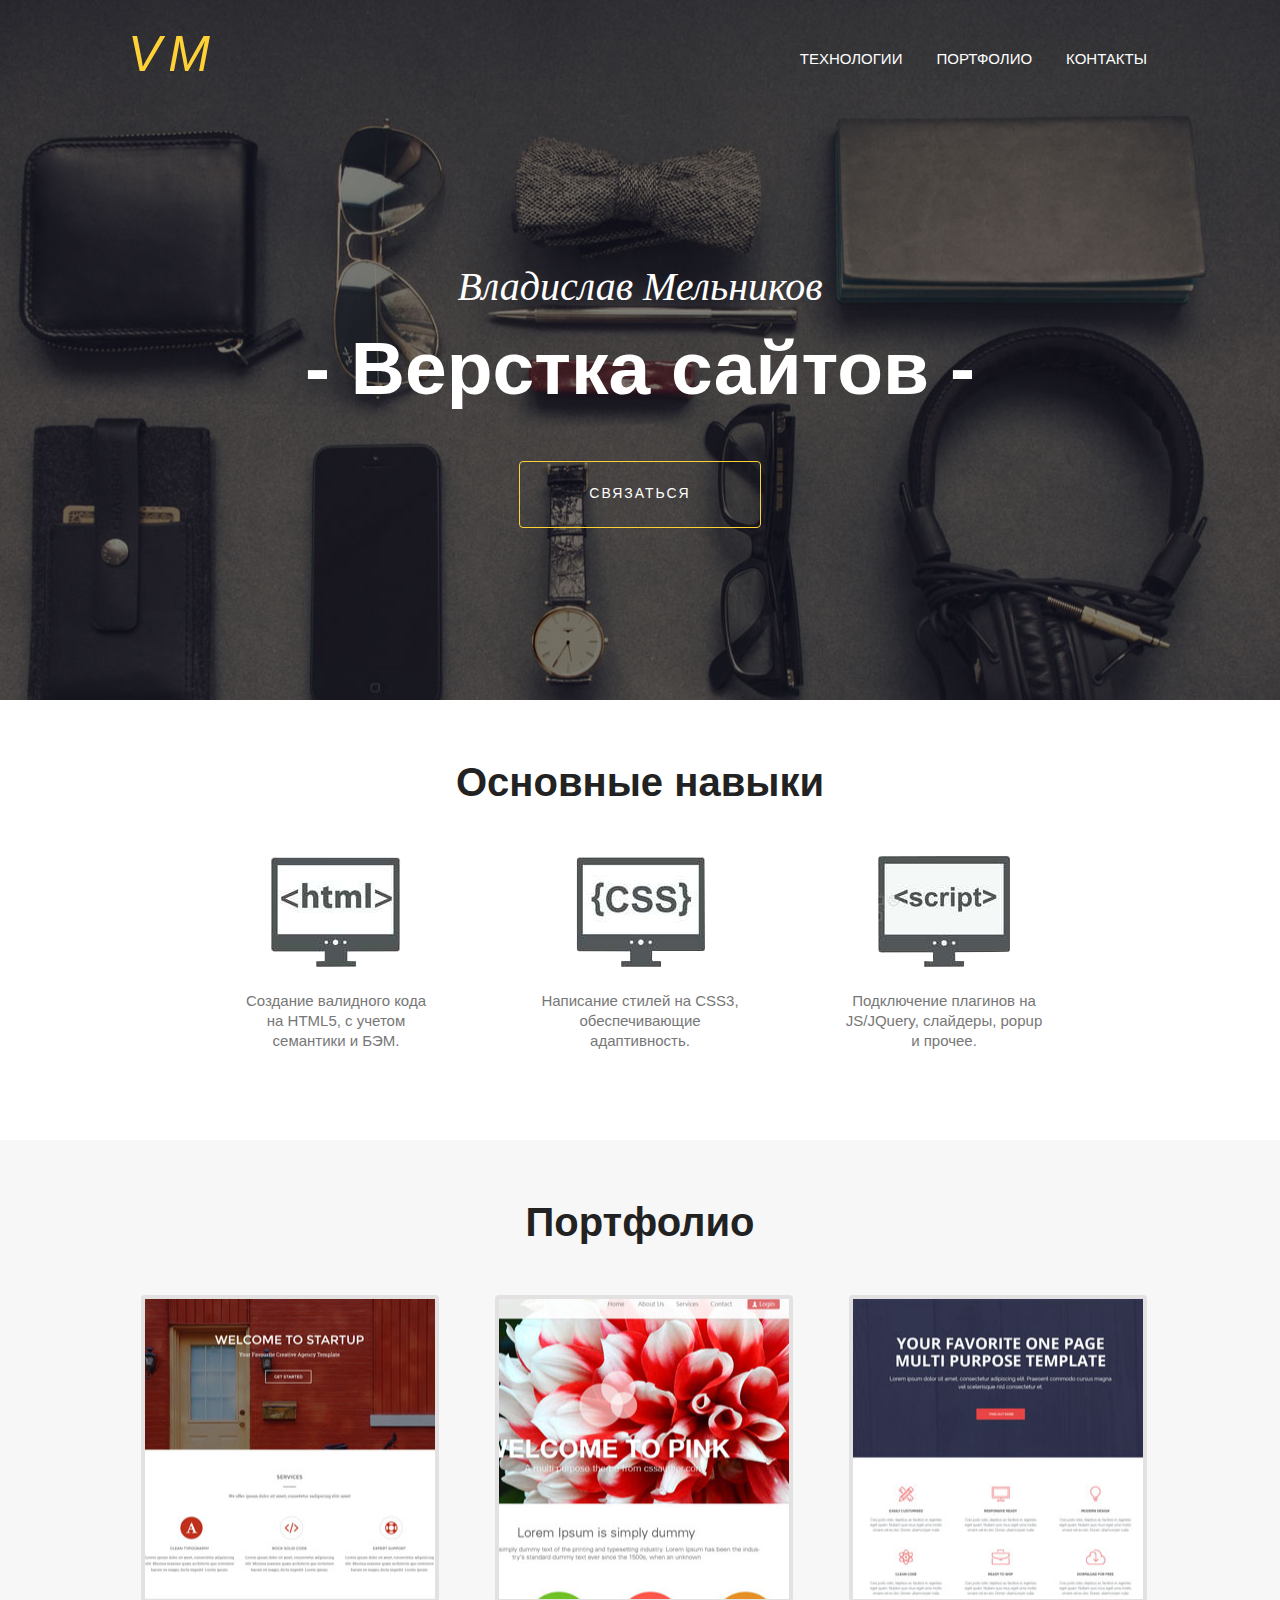
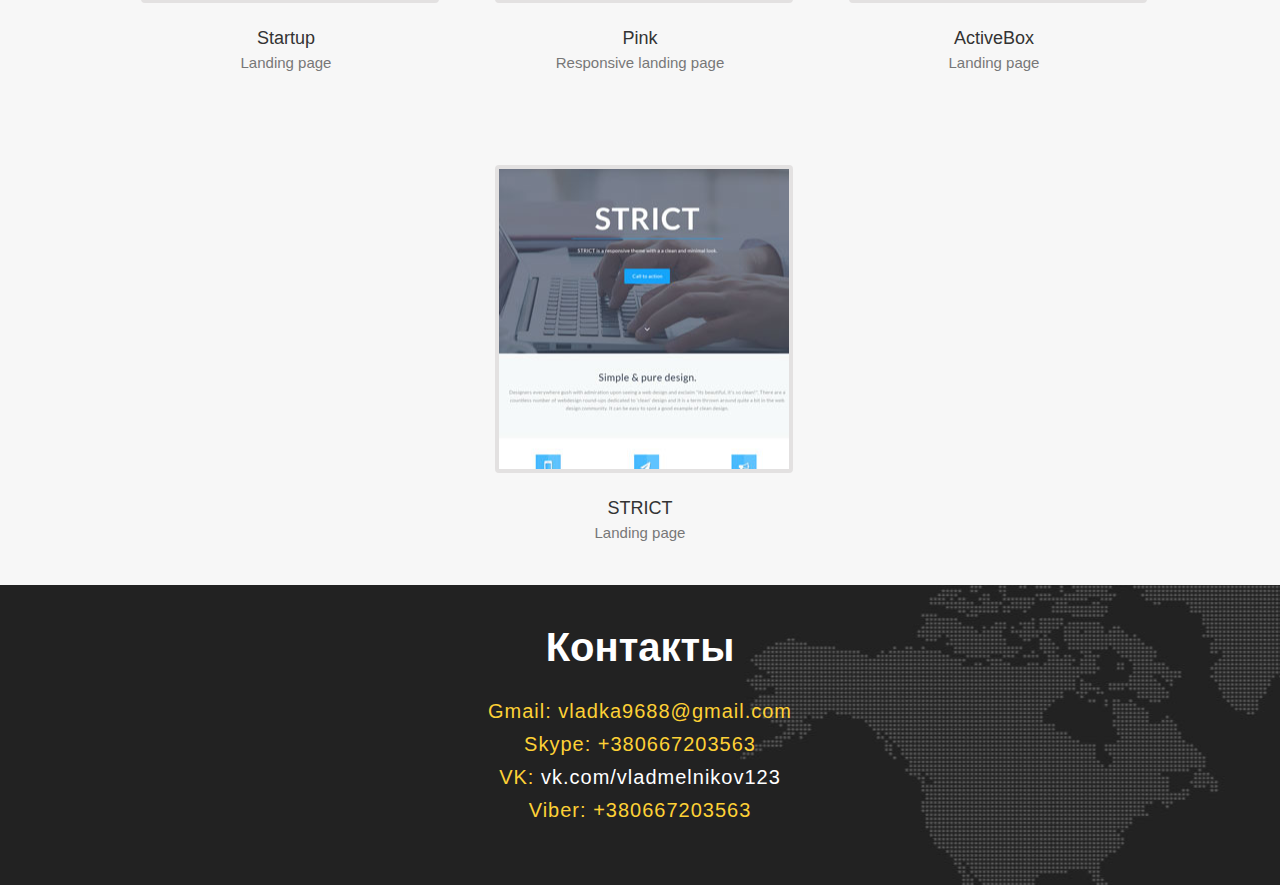
<file: index.html>
<!DOCTYPE html>
<html lang="en">
<head>
	<meta charset="UTF-8">
	<meta name="viewport" content="width=device-width, initial-scale=1.0">
	<meta name='freelancehunt' content='302dc9c981248d0' />
	<title>VM</title>
	<link rel="stylesheet" href="style.css">
	<link rel="stylesheet" href="media_query.css">
</head>
<body>
	<header>
		<a href="index.html" class="logo">VM</a>
		<nav>
			<ul>
				<li><a href="#technology">Технологии</a></li>
				<li><a href="#portfolio">Портфолио</a></li>
				<li><a href="#contact">Контакты</a></li>
			</ul>
		</nav>
		<h1>Владислав Мельников</h1>
		<h2>- Верстка сайтов - </h2>
		<a href="#contact" class="connect">Связаться</a>
	</header>
	<section id="technology">
		<h2>Основные навыки</h2>
		<div class="ico_html">
			<img src="img/ico_html.png" alt="">
			<p>Создание валидного кода на HTML5, с учетом семантики и БЭМ.</p>
		</div>
		<div class="ico_css">
			<img src="img/ico_css.png" alt="">
			<p>Написание стилей на CSS3, обеспечивающие адаптивность.</p>
		</div>
		<div class="ico_js">
			<img src="img/ico_js.png" alt="">
			<p>Подключение плагинов на JS/JQuery, слайдеры, popup и прочее. </p>
		</div>
	</section>
	<section id="portfolio">
		<h2>Портфолио</h2>
		<div>
			<a href="Startup/index_startup.html" class="startup" target="_blank"></a>
			<h3>Startup</h3>
			<p>Landing page</p>
		</div>
		<div>
			<a href="Pink/index_pink.html" class="pink" target="_blank"></a>
			<h3>Pink</h3>
			<p>Responsive landing page</p>
		</div>
		<div>
			<a href="ActiveBox/index_activebox.html" class="activebox" target="_blank"></a>
			<h3>ActiveBox</h3>
			<p>Landing page</p>
		</div>
		<div>
			<a href="Strict page/index_strict.html" class="strict" target="_blank"></a>
			<h3>STRICT</h3>
			<p>Landing page</p>
		</div>
	</section>
	<section id="contact">
		<h2>Контакты</h2>
		<ul>
			<li>Gmail: vladka9688@gmail.com</li>
			<li>Skype: +380667203563</li>
			<li>VK: <a href="https://vk.com/vladmelnikov123" target="_blank">vk.com/vladmelnikov123</a></li>
			<li>Viber: +380667203563</li>
		</ul>
	</section>
</body>
</html>
</file>
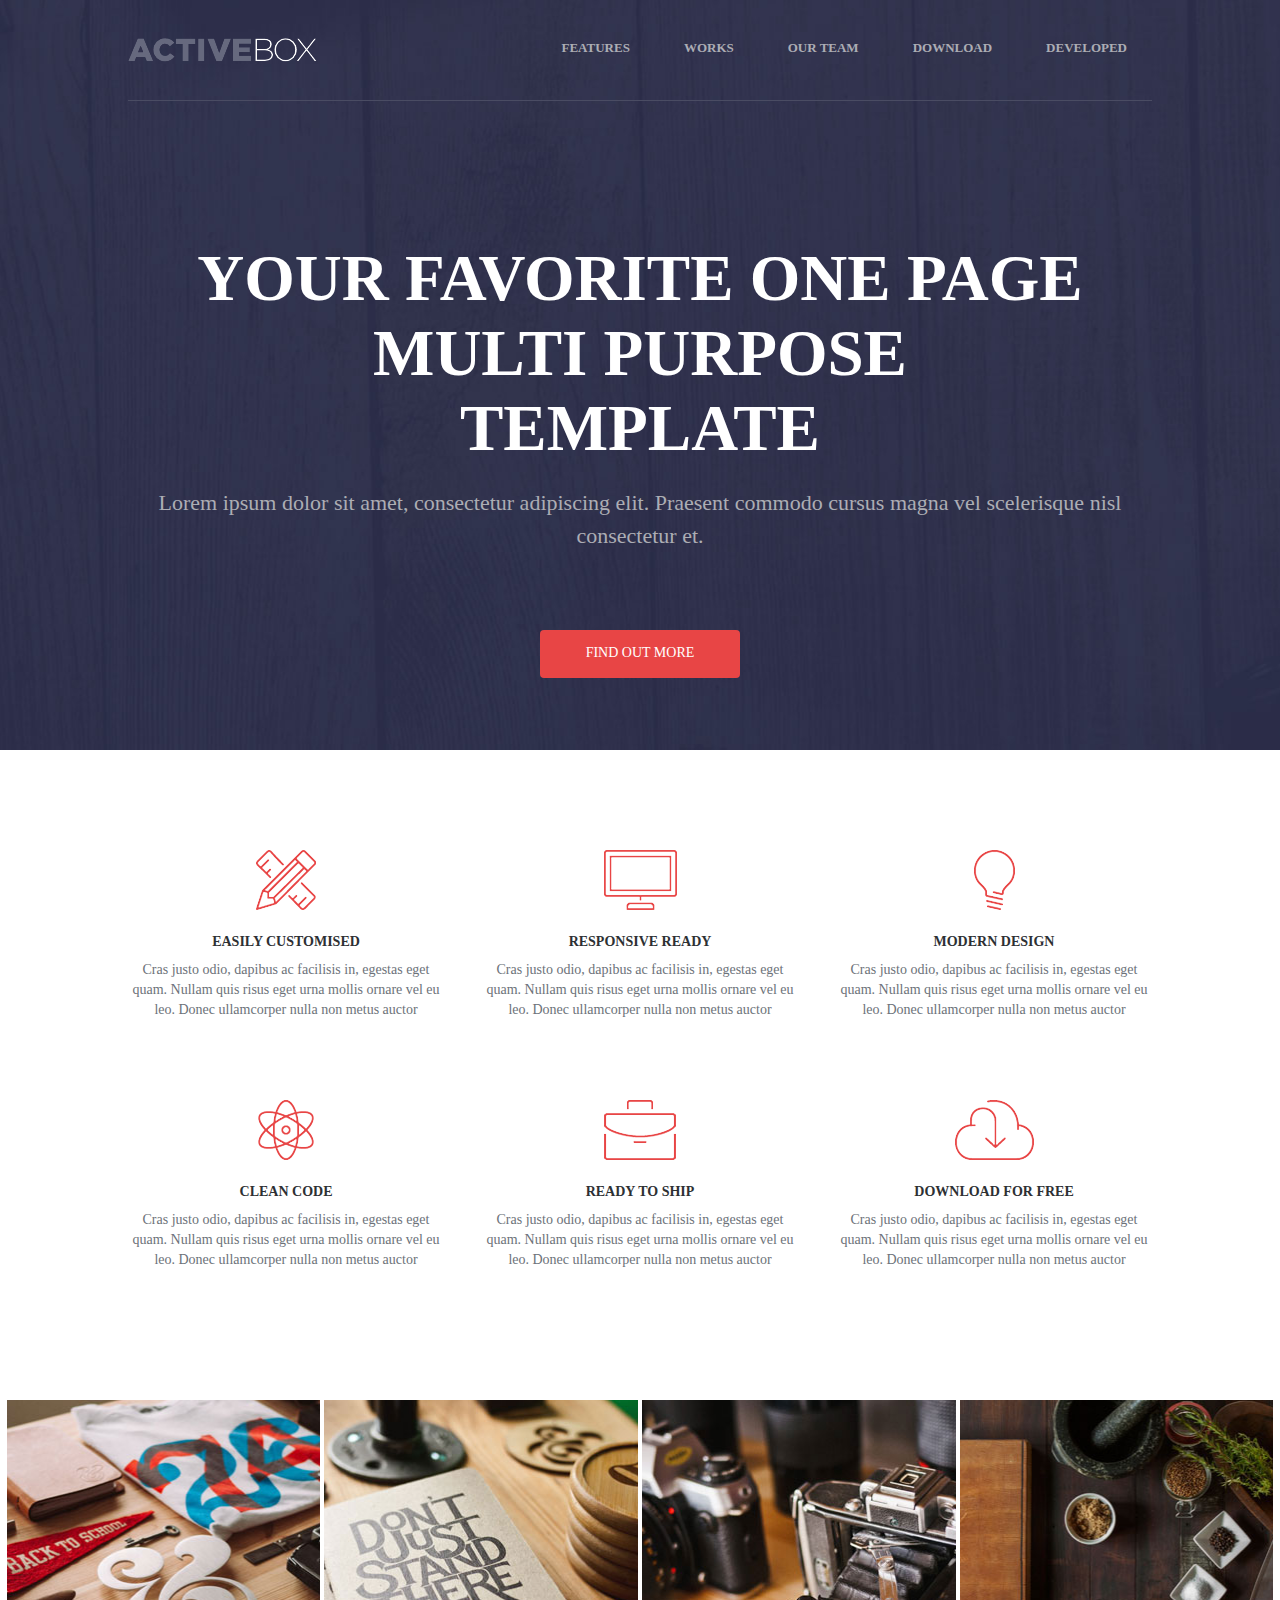
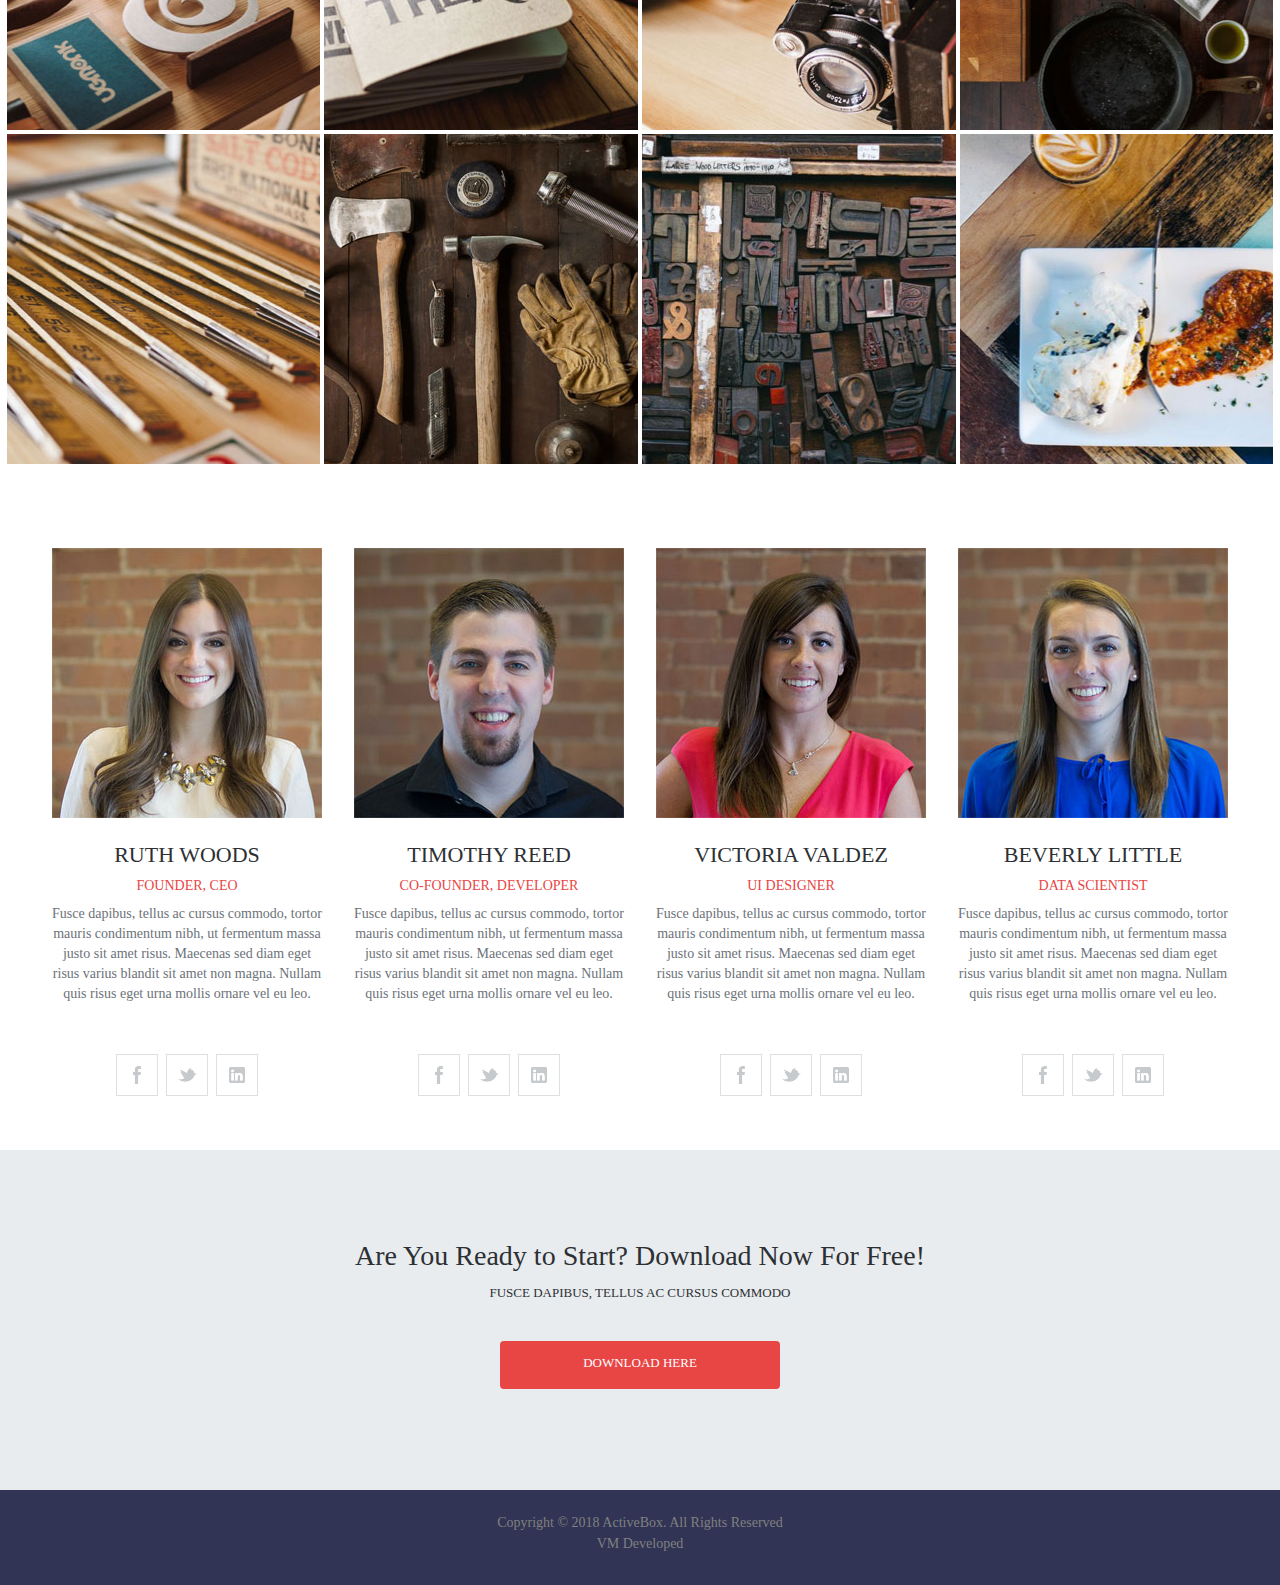
<file: ActiveBox/index_activebox.html>
<!DOCTYPE html>
<html lang="en">
<head>
	<meta charset="UTF-8">
	<meta name="viewport" content="width=device-width, initial-scale=1.0">
	<title>ActiveBox</title>
	<link rel="stylesheet" href="style_activebox.css">
	<link rel="stylesheet" href="media_activebox.css">
</head>
<body>

	<header>
		<div class="head">
			<a href="index_activebox" class="logo"></a>
			<nav>
				<ul>
					<li><a href="#technology">Features</a></li>
					<li><a href="#projects">Works</a></li>
					<li><a href="#team">Our team</a></li>
					<li><a href="#download">Download</a></li>
					<li><a href="#developed">Developed</a></li>
				</ul>
			</nav>
		</div>
		<h1>Your Favorite One Page Multi Purpose Template</h1>
		<p>Lorem ipsum dolor sit amet, consectetur adipiscing elit. Praesent commodo cursus magna
vel scelerisque nisl consectetur et.</p>
		<a href="#" class="button_header">Find out more</a>
	</header>
	<section class="technology" id="technology">
		<div class="first">
			<img src="img/first.png" alt="Dou">
			<h3>Easily Customised</h3>
			<p>Cras justo odio, dapibus ac facilisis in, egestas eget quam. Nullam quis risus eget urna mollis ornare vel eu leo. Donec ullamcorper nulla non metus auctor</p>
		</div>
		<div class="second">
			<img src="img/second.png" alt="">
			<h3>Responsive Ready</h3>
			<p>Cras justo odio, dapibus ac facilisis in, egestas eget quam. Nullam quis risus eget urna mollis ornare vel eu leo. Donec ullamcorper nulla non metus auctor</p>
		</div>
		<div class="third">
			<img src="img/third.png" alt="">
			<h3>Modern Design</h3>
			<p>Cras justo odio, dapibus ac facilisis in, egestas eget quam. Nullam quis risus eget urna mollis ornare vel eu leo. Donec ullamcorper nulla non metus auctor</p>
		</div>
		<div class="fours">
			<img src="img/fours.png" alt="">
			<h3>Clean Code</h3>
			<p>Cras justo odio, dapibus ac facilisis in, egestas eget quam. Nullam quis risus eget urna mollis ornare vel eu leo. Donec ullamcorper nulla non metus auctor</p>
		</div>
		<div class="fifth">
			<img src="img/fifth.png" alt="">
			<h3>Ready to Ship</h3>
			<p>Cras justo odio, dapibus ac facilisis in, egestas eget quam. Nullam quis risus eget urna mollis ornare vel eu leo. Donec ullamcorper nulla non metus auctor</p>
		</div>
		<div class="six">
			<img src="img/six.png" alt="">
			<h3>Download for Free</h3>
			<p>Cras justo odio, dapibus ac facilisis in, egestas eget quam. Nullam quis risus eget urna mollis ornare vel eu leo. Donec ullamcorper nulla non metus auctor</p>
		</div>
	</section>
	<section class="projects" id="projects">
		<div class="one_project">
			
		</div>
		<div class="two_project">
			
		</div>
		<div class="three_project">
			
		</div>
		<div class="four_project">
			
		</div>
		<div class="five_project">
			
		</div>
		<div class="six_project">
			
		</div>
		<div class="seven_project">
			
		</div>
		<div class="eight_project">
			
		</div>
	</section>
	<section class="team" id="team">
		<div class="founder">
			<img src="img/founder.jpg" alt="">
			<h4>Ruth Woods</h4>
			<p class="works">Founder, CEO</p>
			<p class="item">Fusce dapibus, tellus ac cursus commodo, tortor mauris condimentum nibh, ut fermentum massa justo sit amet risus. Maecenas sed diam eget risus varius blandit sit amet non magna. Nullam quis risus eget urna mollis ornare vel eu leo.</p>
			<ul class="social">
				<li><a href="#" class="facebook"></a></li>
				<li><a href="#" class="twitter"></a></li>
				<li><a href="#" class="linkedin"></a></li>
			</ul>
		</div>
		<div class="developer">
			<img src="img/developer.jpg" alt="">
			<h4>Timothy Reed</h4>
			<p class="works">Co-Founder, Developer</p>
			<p class="item">Fusce dapibus, tellus ac cursus commodo, tortor mauris condimentum nibh, ut fermentum massa justo sit amet risus. Maecenas sed diam eget risus varius blandit sit amet non magna. Nullam quis risus eget urna mollis ornare vel eu leo.</p>
			<ul class="social">
				<li><a href="#" class="facebook"></a></li>
				<li><a href="#" class="twitter"></a></li>
				<li><a href="#" class="linkedin"></a></li>
			</ul>
		</div>
		<div class="designer">
			<img src="img/designer.jpg" alt="">
			<h4>Victoria Valdez</h4>
			<p class="works">UI Designer</p>
			<p class="item">Fusce dapibus, tellus ac cursus commodo, tortor mauris condimentum nibh, ut fermentum massa justo sit amet risus. Maecenas sed diam eget risus varius blandit sit amet non magna. Nullam quis risus eget urna mollis ornare vel eu leo.</p>
			<ul class="social">
				<li><a href="#" class="facebook"></a></li>
				<li><a href="#" class="twitter"></a></li>
				<li><a href="#" class="linkedin"></a></li>
			</ul>
		</div>
		<div class="scientist">
			<img src="img/scientist.jpg" alt="">
			<h4>Beverly Little</h4>
			<p class="works">Data Scientist</p>
			<p class="item">Fusce dapibus, tellus ac cursus commodo, tortor mauris condimentum nibh, ut fermentum massa justo sit amet risus. Maecenas sed diam eget risus varius blandit sit amet non magna. Nullam quis risus eget urna mollis ornare vel eu leo.</p>
			<ul class="social">
				<li><a href="#" class="facebook"></a></li>
				<li><a href="#" class="twitter"></a></li>
				<li><a href="#" class="linkedin"></a></li>
			</ul>
		</div>
	</section>
	<section class="ask" id="download">
		<h2>Are You Ready to Start? Download Now For Free!</h2>
		<p>Fusce dapibus, tellus ac cursus commodo</p>
		<a href="#" class="download">Download here</a>
	</section>
	<footer id="developed">
		<p>Copyright © 2018 ActiveBox. All Rights Reserved</p>
		<p class="author">VM Developed</p>
	</footer>
</body>
</html>
</file>
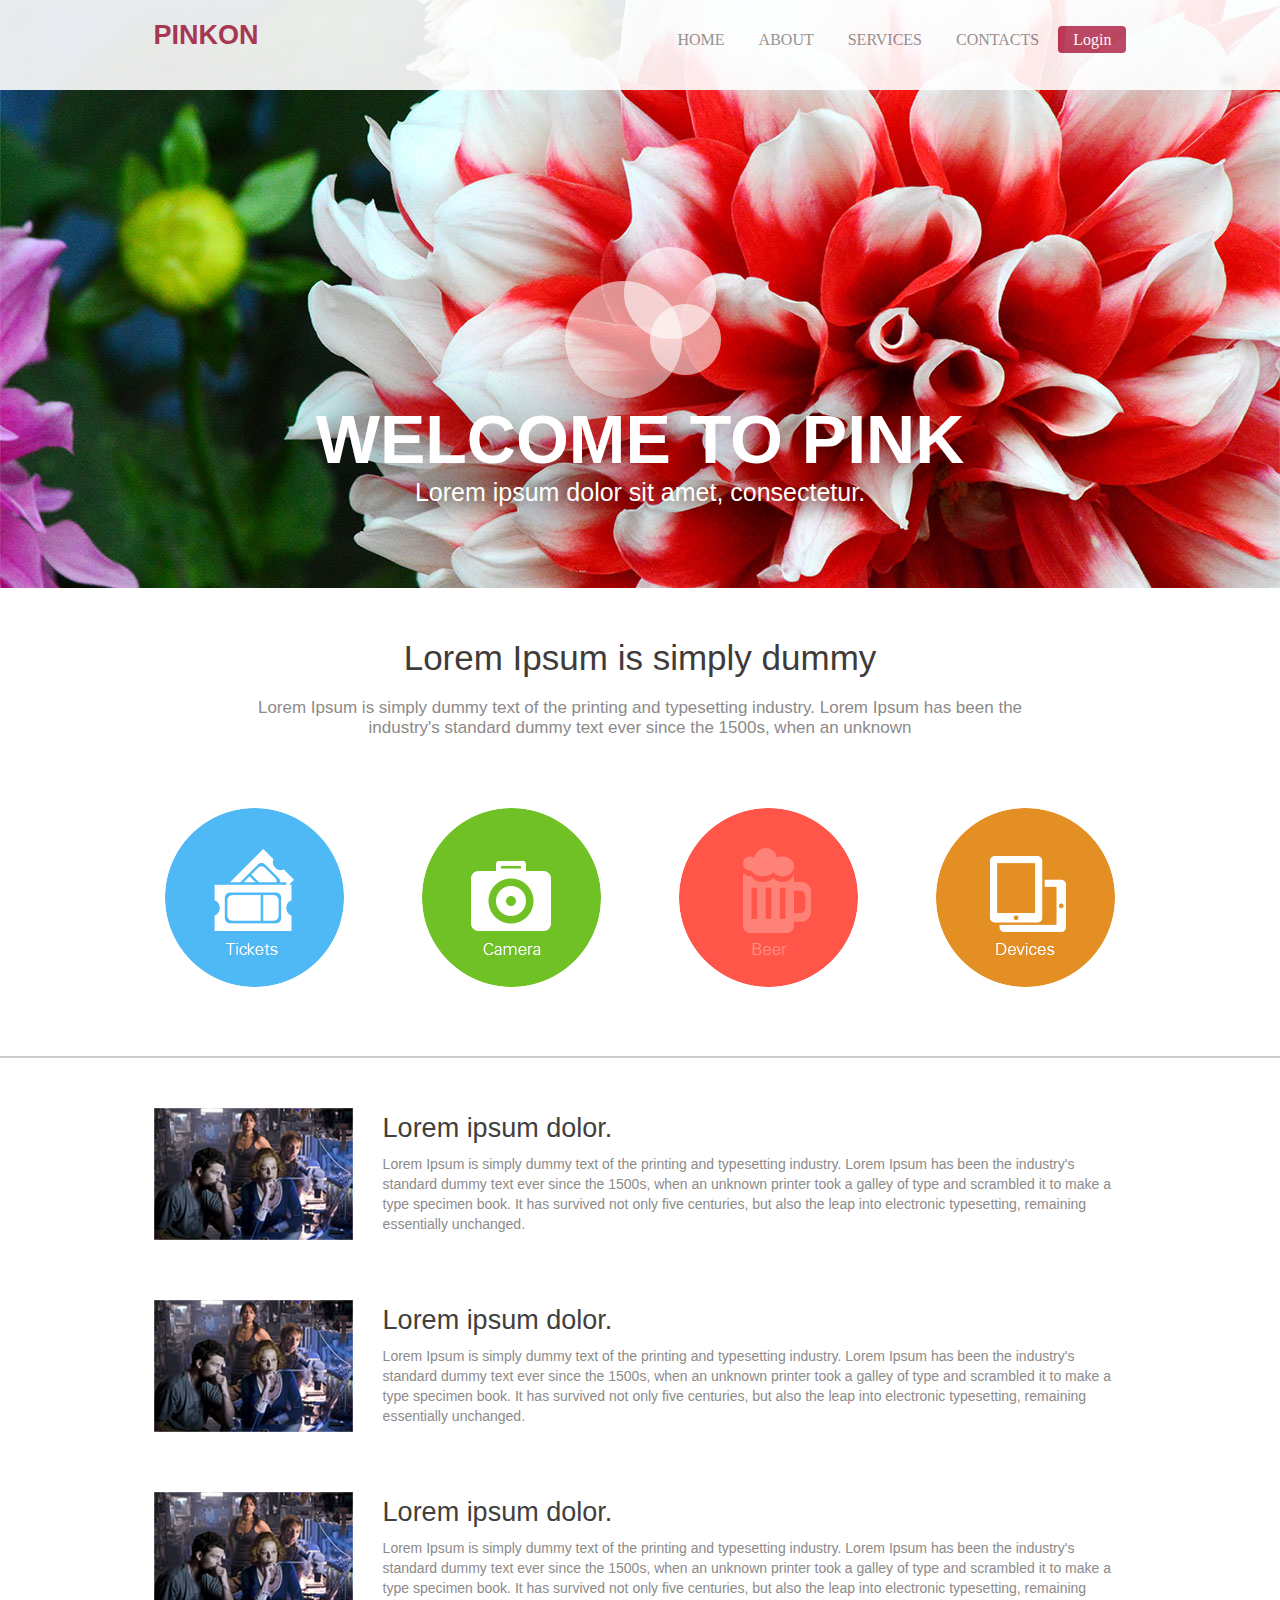
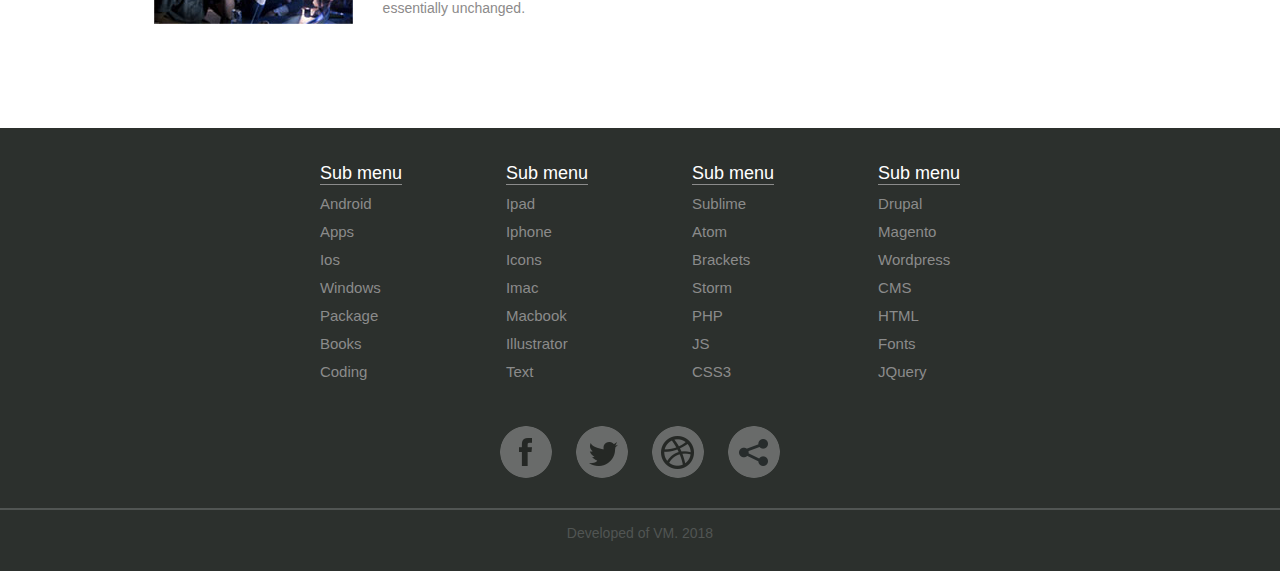
<file: Pink/index_pink.html>
<!DOCTYPE html>
<html lang="en">
<head>
	<meta charset="UTF-8">
	<meta name="viewport" content="width=device-width, initial-scale=1">
	<title>PinkOn</title>
	<link rel="stylesheet" href="style_pink.css">
</head>
<body>

	<header>
		<div class="logo_and_nav">
			<div class="header_logo">
				<a href="index_pink">PinkOn</a>
			</div>
			<nav>
				<div class="topnav" id="myTopnav">
					<a href="#">HOME</a>
					<a href="#about">ABOUT</a>
					<a href="#service">SERVICES</a>
					<a href="#contact">CONTACTS</a>
					<a href="#" class="login">Login</a>
					<a href="#" class="icon" id="menu">&#9776;</a>
				</div>
			</nav>
		</div>
		<h1>Welcome to pink</h1>
		<p class="header_p">Lorem ipsum dolor sit amet, consectetur.</p>
	</header>
	<section class="simply" id="about">
		<h2>Lorem Ipsum is simply dummy</h2>
		<p class="after_slogan">Lorem Ipsum is simply dummy text of the printing and typesetting industry. Lorem Ipsum has been the industry's standard dummy text ever since the 1500s, when an unknown</p>
		<div class="tickets">
		</div>
		<div class="camera">
		</div>
		<div class="beer">
		</div>
		<div class="devices">
		</div>
	</section>
	<section class="characteristics" id="service">
		<div class="news_img">
			<img src="img/news.jpg" alt="">
			<h4>Lorem ipsum dolor.</h4>
			<p>Lorem Ipsum is simply dummy text of the printing and typesetting industry. Lorem Ipsum has been the industry's standard dummy text ever since the 1500s, when an unknown printer took a galley of type and scrambled it to make a type specimen book. It has survived not only five centuries, but also the leap into electronic typesetting, remaining essentially unchanged.</p>
		</div>
		<div class="news_img">
			<img src="img/news.jpg" alt="">
			<h4>Lorem ipsum dolor.</h4>
			<p>Lorem Ipsum is simply dummy text of the printing and typesetting industry. Lorem Ipsum has been the industry's standard dummy text ever since the 1500s, when an unknown printer took a galley of type and scrambled it to make a type specimen book. It has survived not only five centuries, but also the leap into electronic typesetting, remaining essentially unchanged.</p>
		</div>
		<div class="news_img">
			<img src="img/news.jpg" alt="">
			<h4>Lorem ipsum dolor.</h4>
			<p>Lorem Ipsum is simply dummy text of the printing and typesetting industry. Lorem Ipsum has been the industry's standard dummy text ever since the 1500s, when an unknown printer took a galley of type and scrambled it to make a type specimen book. It has survived not only five centuries, but also the leap into electronic typesetting, remaining essentially unchanged.</p>
		</div>
	</section>
	<footer>
		<ul>
			<h5>Sub menu</h5>
			<li><a href="#">Android</a></li>
			<li><a href="#">Apps</a></li>
			<li><a href="#">Ios</a></li>
			<li><a href="#">Windows</a></li>
			<li><a href="#">Package</a></li>
			<li><a href="#">Books</a></li>
			<li><a href="#">Coding</a></li>
		</ul>
		<ul>
			<h5>Sub menu</h5>
			<li><a href="#">Ipad</a></li>
			<li><a href="#">Iphone</a></li>
			<li><a href="#">Icons</a></li>
			<li><a href="#">Imac</a></li>
			<li><a href="#">Macbook</a></li>
			<li><a href="#">Illustrator</a></li>
			<li><a href="#">Text</a></li>
		</ul>
		<ul>
			<h5>Sub menu</h5>
			<li><a href="#">Sublime</a></li>
			<li><a href="#">Atom</a></li>
			<li><a href="#">Brackets</a></li>
			<li><a href="#">Storm</a></li>
			<li><a href="#">PHP</a></li>
			<li><a href="#">JS</a></li>
			<li><a href="#">CSS3</a></li>
		</ul>
		<ul>
			<h5>Sub menu</h5>
			<li><a href="#">Drupal</a></li>
			<li><a href="#">Magento</a></li>
			<li><a href="#">Wordpress</a></li>
			<li><a href="#">CMS</a></li>
			<li><a href="#">HTML</a></li>
			<li><a href="#">Fonts</a></li>
			<li><a href="#">JQuery</a></li>
		</ul>
	</br>
		<ul class="links" id="contact">
			<li><a href="#"><img src="img/facebook.png" alt=""></a></li>
			<li><a href="#"><img src="img/twitter.png" alt=""></a></li>
			<li><a href="#"><img src="img/dribble.png" alt=""></a></li>
			<li><a href="#"><img src="img/links.png" alt=""></a></li>
		</ul>
		<div class="line"></div>
		<p class="author">Developed of VM. 2018</p>
	</footer>




	<script src="script.js"></script>
</body>
</html>
</file>
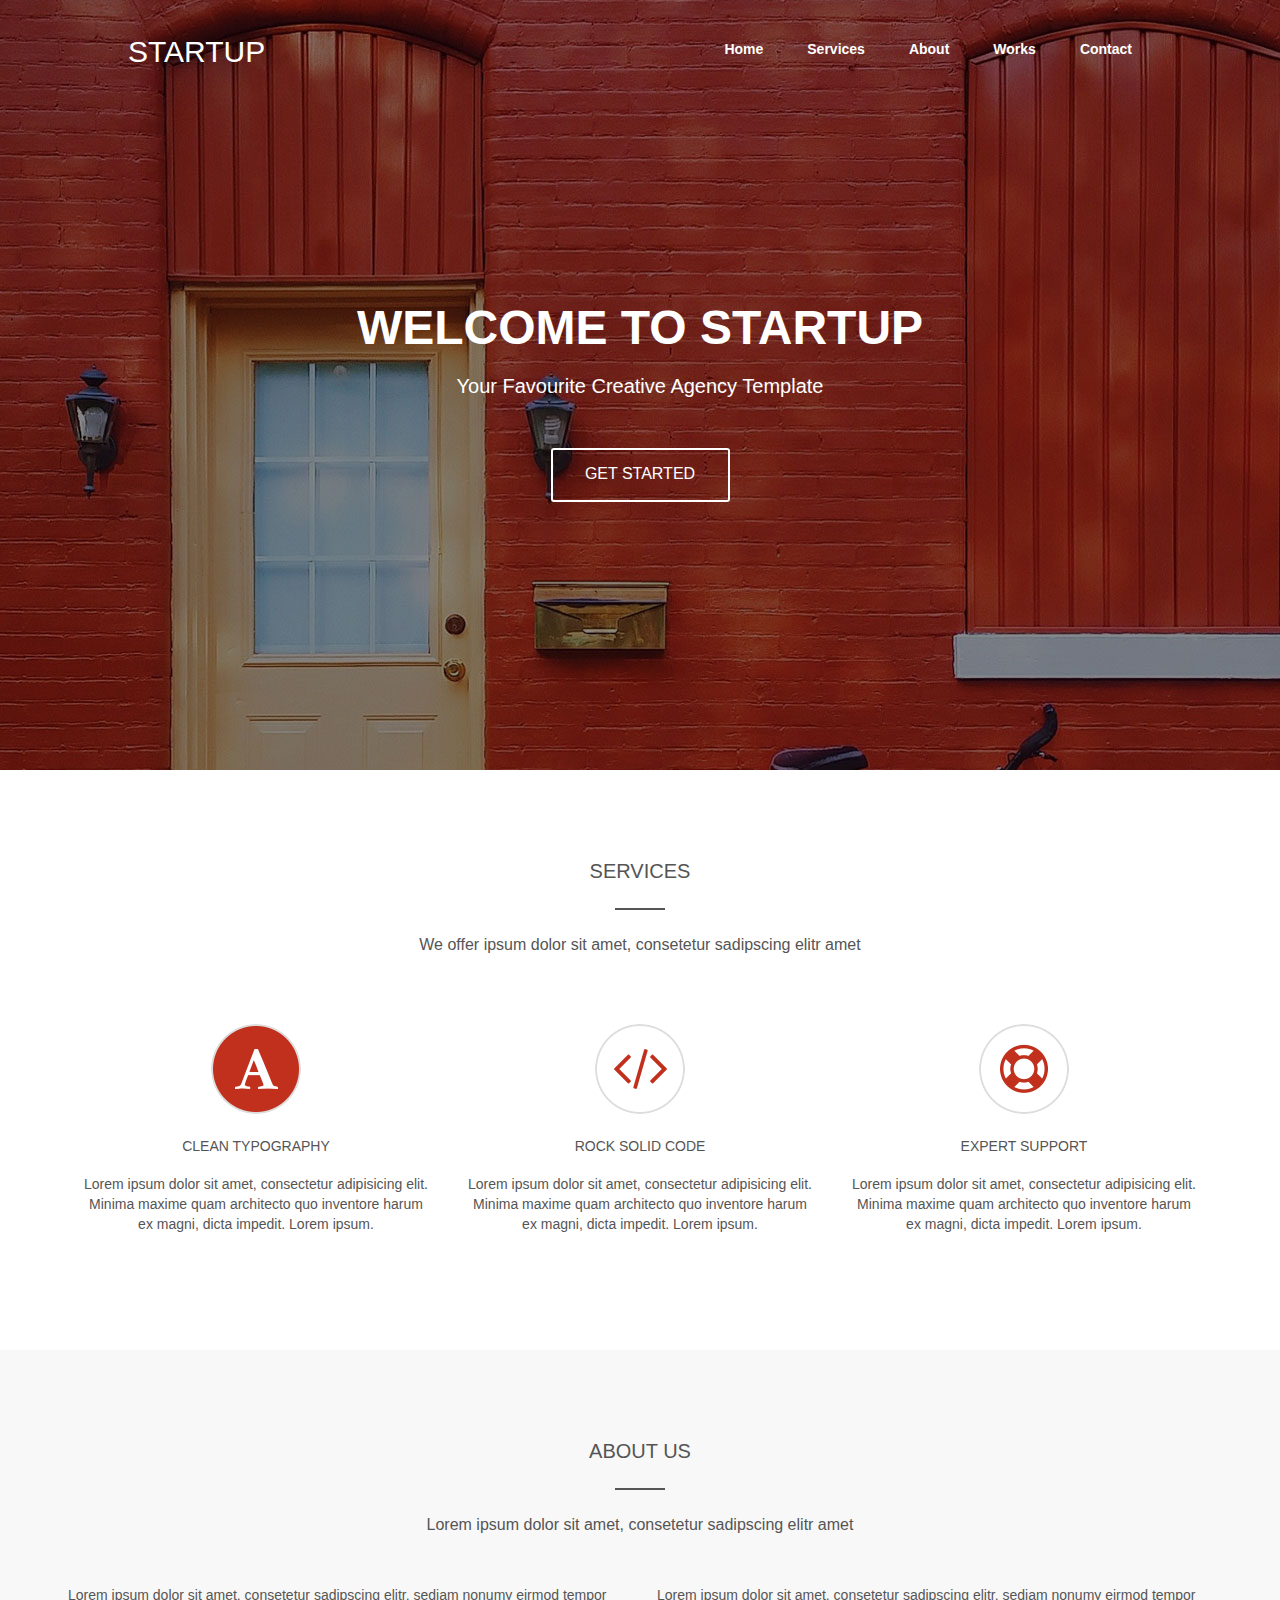
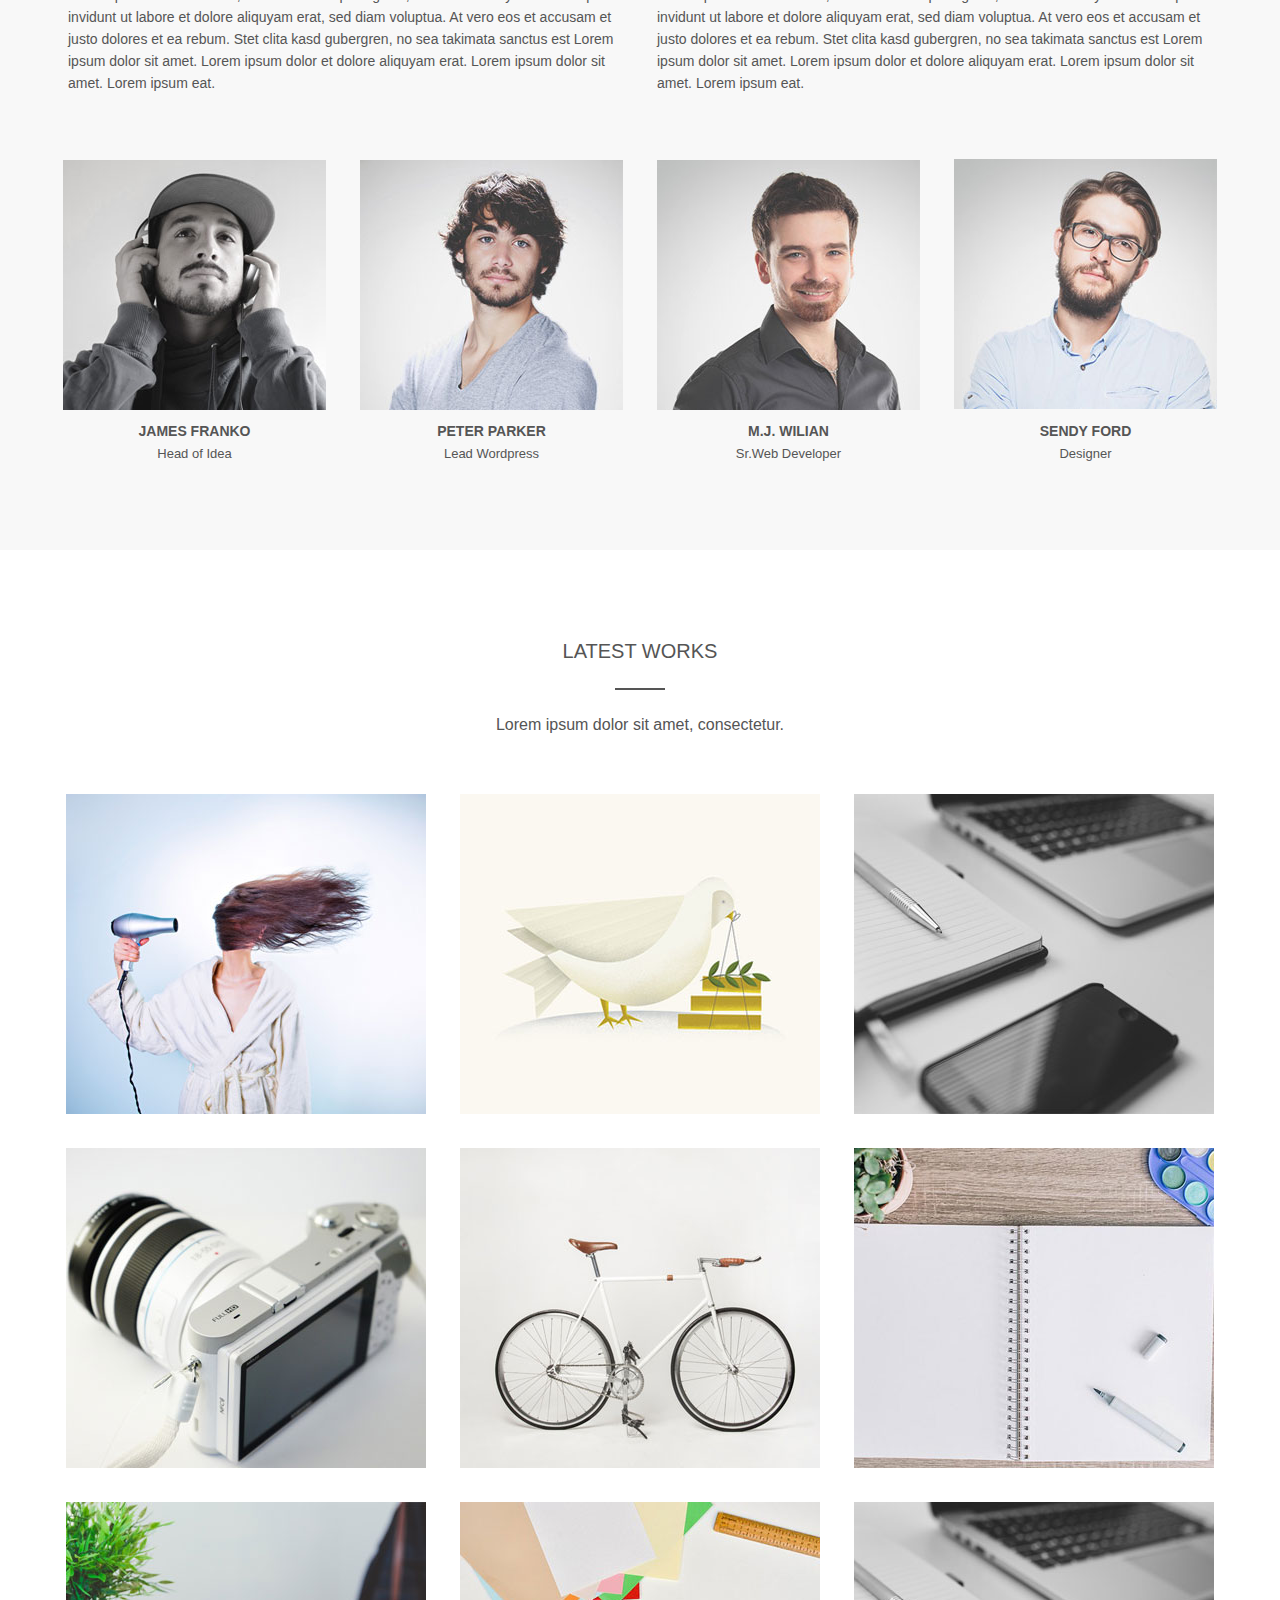
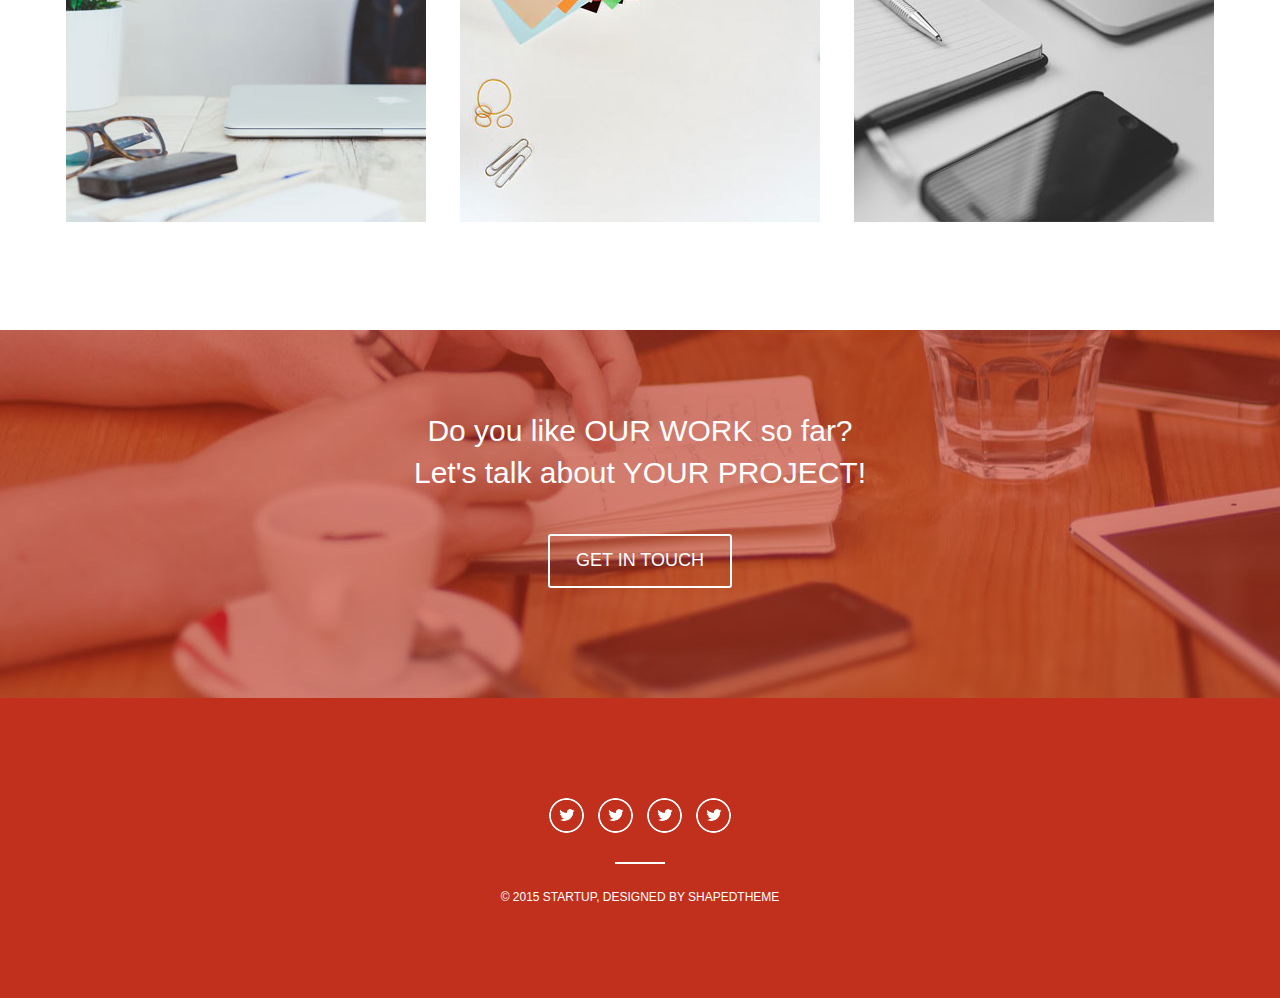
<file: Startup/index_startup.html>
<!DOCTYPE html>
<html lang="en">
<head>
	<meta charset="UTF-8">
	<meta name="viewport" content="width=device-width, initial-scale=1.0">
	<title>Startup</title>
	<link rel="stylesheet" href="style_startup.css">
	<link rel="stylesheet" href="media_startup.css">
</head>
<body>

	<header>
		<div class="nav">
			<a href="index_startup.html" class="logo">Startup</a>
			<ul>
				<li><a href="#">Home</a></li>
				<li><a href="#services">Services</a></li>
				<li><a href="#about">About</a></li>
				<li><a href="#works">Works</a></li>
				<li><a href="#contact">Contact</a></li>
			</ul>
		</div>
		<h1>Welcome to startup</h1>
		<h2>Your Favourite Creative Agency Template</h2>
		<a href="#" class="get_started">get started</a>
	</header>
	<section class="services" id="services">
		<h3>Services</h3>
		<div class="line"></div>
		<p class="after_slogan">We offer ipsum dolor sit amet, consetetur sadipscing elitr amet</p>
		<div class="typography">
			<img src="img/typo.png" alt="">
			<h4>clean typography</h4>
			<p>Lorem ipsum dolor sit amet, consectetur adipisicing elit. Minima maxime quam architecto quo inventore harum ex magni, dicta impedit. Lorem ipsum.</p>
		</div>
		<div class="code">
			<img src="img/code.png" alt="">
			<h4>rock solid code</h4>
			<p>Lorem ipsum dolor sit amet, consectetur adipisicing elit. Minima maxime quam architecto quo inventore harum ex magni, dicta impedit. Lorem ipsum.</p>
		</div>
		<div class="support">
			<img src="img/support.png" alt="">
			<h4>expert support</h4>
			<p>Lorem ipsum dolor sit amet, consectetur adipisicing elit. Minima maxime quam architecto quo inventore harum ex magni, dicta impedit. Lorem ipsum.</p>
		</div>
	</section>
	<section class="about_us" id="about">
		<h3>About us</h3>
		<div class="line"></div>
		<p class="after_slogan">Lorem ipsum dolor sit amet, consetetur sadipscing elitr amet</p>
		<div class="left_text">
			<p>Lorem ipsum dolor sit amet, consetetur sadipscing elitr, sediam nonumy eirmod tempor invidunt ut labore et dolore aliquyam erat, sed diam voluptua. At vero eos et accusam et justo dolores et ea rebum. Stet clita kasd gubergren, no sea takimata sanctus est Lorem ipsum dolor sit amet. Lorem ipsum dolor et dolore aliquyam erat. Lorem ipsum dolor sit amet. Lorem ipsum eat.</p>
		</div>
		<div class="right_text">
			<p>Lorem ipsum dolor sit amet, consetetur sadipscing elitr, sediam nonumy eirmod tempor invidunt ut labore et dolore aliquyam erat, sed diam voluptua. At vero eos et accusam et justo dolores et ea rebum. Stet clita kasd gubergren, no sea takimata sanctus est Lorem ipsum dolor sit amet. Lorem ipsum dolor et dolore aliquyam erat. Lorem ipsum dolor sit amet. Lorem ipsum eat.</p>
		</div>
		<div class="one_person">
			<img src="img/one_person.jpg" alt="">
			<h4>James Franko</h4>
			<p>Head of Idea</p>
		</div>
		<div class="two_person">
			<img src="img/two_person.jpg" alt="">
			<h4>Peter Parker</h4>
			<p>Lead Wordpress</p>
		</div>
		<div class="three_person">
			<img src="img/three_person.jpg" alt="">
			<h4>M.J. Wilian</h4>
			<p>Sr.Web Developer</p>
		</div>
		<div class="four_person">
			<img src="img/four_person.jpg" alt="">
			<h4>Sendy Ford</h4>
			<p>Designer</p>
		</div>
	</section>
	<section class="works" id="works">
		<h3>Latest works</h3>
		<div class="line"></div>
		<p class="after_slogan">Lorem ipsum dolor sit amet, consectetur.</p>
		<div class="one_foto"></div>
		<div class="two_foto"></div>
		<div class="three_foto"></div>
		<div class="four_foto"></div>
		<div class="five_foto"></div>
		<div class="six_foto"></div>
		<div class="seven_foto"></div>
		<div class="eight_foto"></div>
		<div class="nine_foto"></div>
	</section>
	<section class="get_in_touch">
		<h5>Do you like OUR WORK so far?</br>
		Let's talk about YOUR PROJECT!</h5>
		<a href="#">Get in touch</a>
	</section>
	<footer id="contact">
		<ul>
			<li><a href="#"></a></li>
			<li><a href="#"></a></li>
			<li><a href="#"></a></li>
			<li><a href="#"></a></li>
		</ul>
		<div class="line"></div>
		<p class="copy">© 2015 Startup, Designed by ShapedTheme</p>
	</footer>
</body>
</html>
</file>
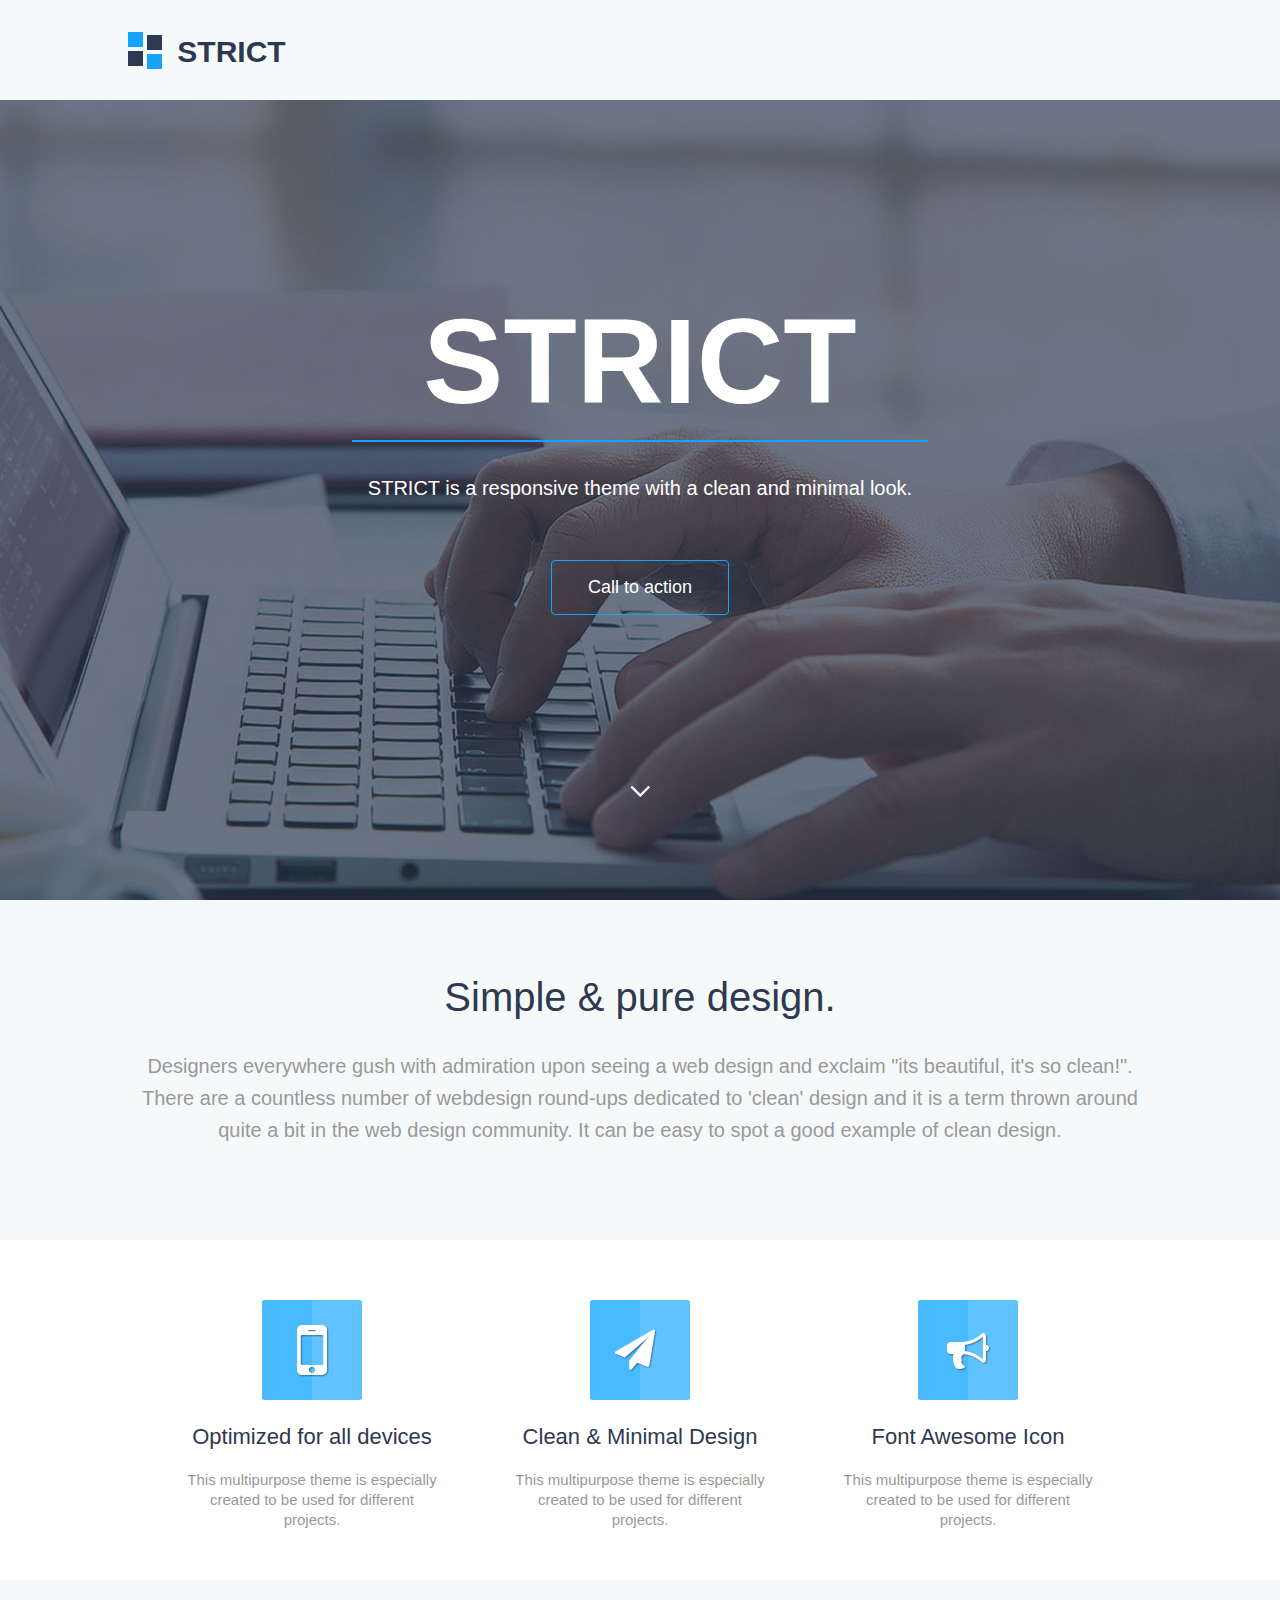
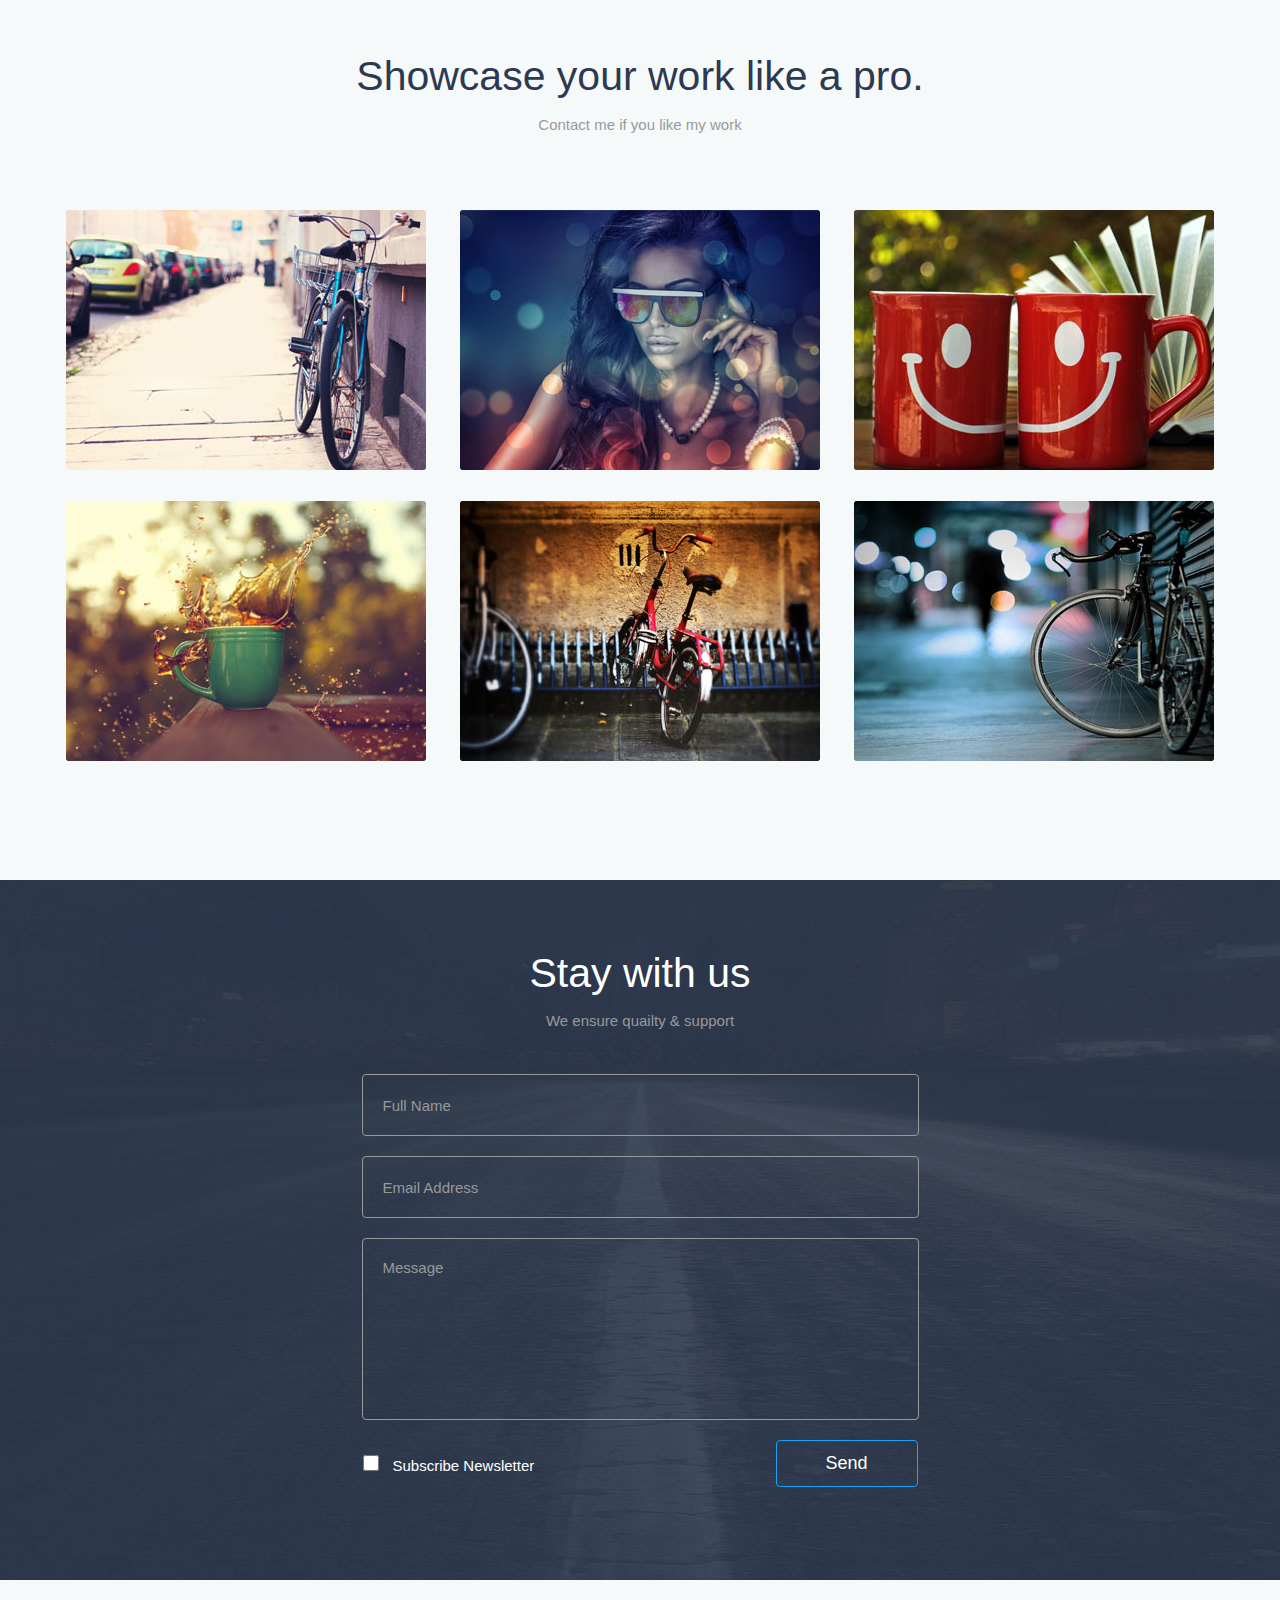
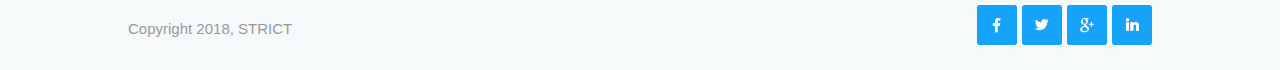
<file: Strict page/index_strict.html>
<!DOCTYPE html>
<html lang="en">
<head>
	<meta charset="UTF-8">
	<title>Strict</title>
	<meta name="viewport" content="width=device-width, initial-scale=1.0">
	<link rel="stylesheet" href="style_strict.css">
	<link rel="stylesheet" href="media_strict.css">
</head>
<body>

	<header>
		<div class="logo">
			<a href="index_strict.html">
				<img src="IMG/logo.png" alt="logo">
				strict
			</a>
		</div>
		<div class="intro">
			<h1>STRICT</h1>
			<div class="line"></div>
			<p>STRICT is a responsive theme with  a clean and minimal look.</p>
			<button class="call">Call to action</button>
			<a href="#simple_and_pure" class="arrow"></a>
		</div>
	</header>
	<section id="simple_and_pure">
		<h2>Simple & pure design.</h2>
		<p>Designers everywhere gush with admiration upon seeing a web design and exclaim "its beautiful, it's so clean!". There are a countless number of webdesign round-ups dedicated to 'clean' design and it is a term thrown around quite a bit in the web design community. It can be easy to spot a good example of clean design.</p>
	</section>
	<section class="feature">
		<div class="responsive">
			<img src="IMG/responsive_icon.png" alt="DOE">
			<h3>Optimized for all devices</h3>
			<p>This multipurpose theme is especially created 
			to be used for different projects.</p>
		</div>
		<div class="clean">
			<img src="IMG/clean_icon.png" alt="DOE">
			<h3>Clean & Minimal Design</h3>
			<p>This multipurpose theme is especially created 
			to be used for different projects.</p>
		</div>
		<div class="font_awe">
			<img src="IMG/font_awe_icon.png" alt="DOE">
			<h3>Font Awesome Icon</h3>
			<p>This multipurpose theme is especially created 
			to be used for different projects.</p>
		</div>
	</section>
	<section class="portfolio">
		<h2>Showcase your work like a pro.</h2>
		<p> Contact me if you like my work</p>
		<a href="#" class="first"></a>
		<a href="#" class="second"></a>
		<a href="#" class="third"></a>
		<a href="#" class="fours"></a>
		<a href="#" class="fifth"></a>
		<a href="#" class="six"></a>
	</section>
	<section class="stay_with_us">
		<h2>Stay with us</h2>
		<p>We ensure quailty & support</p>
		<form class="contact_form" action="" method="post" name="contact_form">
			<input type="text" name="full_name" class="full_name" placeholder="Full Name">
			<input type="text" name="email" class="email" placeholder="Email Address">
			<textarea name="message" id="" cols="30" rows="10" placeholder="Message"></textarea>
			<input type="checkbox" name="checkbox" class="checkbox">
			<label for="checkbox">Subscribe Newsletter</label>
			<button>Send</button>
		</form>
	</section>
	<footer>
		<p>Copyright 2018, STRICT</p>
		<div class="links">
			<a href="#" class="linkedin"></a>
			<a href="#" class="google"></a>
			<a href="#" class="twitter"></a>
			<a href="#" class="facebook"></a>
		</div>
	</footer>
</body>
</html>
</file>
<file: style.css>
*{
	margin: 0;
	padding: 0;
}

@import url('https://fonts.googleapis.com/css?family=Montserrat:400,400i,600i,700');

/*  ------ Header ----- */

header{
	width: 100%;
	height: 700px;
	background-image: url(img/header_bg.jpg);
	background-repeat: no-repeat;
	background-position: center;
}

a.logo{
	font: italic 50px 'Montserrat', sans-serif;
	color: #fed136;
	text-decoration: none;
	letter-spacing: 7px;	
	margin: 0% 0 0 10%;
	margin-top: 25px;
	float: left;	
}

header nav ul{
	float: right;
	margin-top: 40px;
	margin-right: 10%;
}

nav ul li{
	display: inline-block;
	text-align: center;
	margin-left: 20px;
	padding-top: 10px;
}

nav ul li a{
	text-decoration: none;
	text-transform: uppercase;
	color: white;
	font: 15px 'Montserrat', sans-serif;
	padding-right: 5px;
	padding-left: 5px;
	padding-bottom: 3px;
}

nav ul li a:hover{
	text-decoration: none;
	text-transform: uppercase;
	color: #fed136;
	transition: 0.2s;
	border-bottom: 1px solid #fed136;
	font: 15px 'Montserrat', sans-serif;
}

header h1{
	clear: both;
	font: italic 40px 'Montserrat', serif;
	text-align: center;
	color: white;
	padding-top: 180px;
}

header h2{
	margin-top: 0px;
	margin-top: 15px;
	text-align: center;
	font: bold 75px 'Montserrat', sans-serif;
	color: white;
}

/* ----- link on connect with me ----*/ 

a.connect{
	width: 240px;
	height: 65px;
	display: block;
	border: 1px solid #fed136;
	text-transform: uppercase;
	color: white;
	font:14px 'Montserrat', sans-serif;
	letter-spacing: 2px;
	text-align: center;
	margin: 50px auto 0px auto;
	line-height: 62px;
	text-decoration: none;
	border-radius: 4px;
}

a.connect:hover{
	width: 240px;
	height: 65px;
	display: block;
	border: 1px solid #fed136;
	text-transform: uppercase;
	color: white;
	font:15px 'Montserrat', sans-serif;
	letter-spacing: 2px;
	text-align: center;
	margin: 50px auto 0px auto;
	line-height: 62px;
	text-decoration: none;
	background-color: #fed136;
	transition: 0.5s;
	border-radius: 4px;
}

/* ------ end of HEADER ------- */ 

/* ------ Section with technology ----- */

#technology{
	float: left;
	width: 100%;
	min-height: 440px;
	background-color: none;
	text-align: center;
}

#technology h2{
	text-align: center;
	color: #222222;
	font:bold 40px 'Montserrat', sans-serif;
	margin-top: 60px;
}

#technology div{
	width: 200px;
	height: 200px;
	display: inline-block;
	margin:50px 50px 50px 50px;
}

#technology div p{
	color: #777777;
	font: 15px 'Montserrat', sans-serif;
	margin-top: 20px;
	line-height: 20px;
}

/* section with portfolio */

#portfolio{
	background-color: #f7f7f7;
	width: 100%;
	min-height: 600px;
	float: left;
	text-align: center;
}

h2{
	text-align: center;
	color: #222222;
	font:bold 40px 'Montserrat', sans-serif;
	margin-top: 60px;
}

#portfolio div{
	width: 290px;
	height: 390px;
	display: inline-block;
	margin: 50px 30px 30px 30px;
	background-color: none;
}

#portfolio div a{
	display: block;
	width: 100%;
	height: 300px;
	border: 4px solid #e3e1e1;
	border-radius: 4px;
}

#portfolio div a:hover{
	display: block;
	width: 100%;
	height: 300px;
	border: 4px solid #fed136;
	border-radius: 4px;
	transition: 0.5s;
}

#portfolio div a.strict{
	background-image: url(img/second_image_portfolio.jpg);
	background-repeat: no-repeat;
	background-position: center;
}

#portfolio div a.pink{
	background-image: url(img/pink.jpg);
	background-repeat: no-repeat;
	background-position: center;
}

#portfolio div a.minimal_case{
	background-image: url(img/first_image_portfolio.jpg);
	background-repeat: no-repeat;
	background-position: center;
}

#portfolio div a.activebox{
	background-image: url(img/activebox.jpg);
	background-repeat: no-repeat;
	background-position: center;
}

#portfolio div a.startup{
	background-image: url(img/startup.jpg);
	background-repeat: no-repeat;
	background-position: center;
}

#portfolio div h3{
	color: #333333;
	font: 18px 'Montserrat', sans-serif;
	margin-top: 25px;
}

#portfolio div p{
	color: #777777;
	font: 15px 'Montserrat', sans-serif;
	margin-top: 5px
}

/* section with contacts */

#contact{
	float: left;
	width: 100%;
	height: 300px;
	background-image: url(img/contact_bg.jpg);
	background-repeat: no-repeat;
	background-position: center;
	text-align: center;
}

#contact h2{
	text-align: center;
	color: white;
	font:bold 40px 'Montserrat', sans-serif;
	margin-top: 40px;
}

#contact ul{
	display: inline-block;
	margin:30px auto 30px auto;
	list-style-type: none;
}

#contact ul li{
	font: 20px 'Montserrat', sans-serif;
	color: #fed136;
	margin-bottom: 10px;
	letter-spacing: 1px;
}

#contact ul li a{
	text-decoration: none;
	color: white;
}

#contact ul li a:hover{
	text-decoration: none;
	color:#fed136;
	transition: 0.5s;
}
</file>
<file: media_query.css>
*{
	margin:0px;
	padding:0px;
}

@media screen and (max-width: 720px){

	header{
		width: 100%;
		height: 500px;
		background-image: url(img/header_bg.jpg);
		background-repeat: no-repeat;
		background-position: center;
	}

	header nav{
		display: block;
		margin-top:0px;
	}

	header nav ul{
		display: inline-block;
	}

	header nav ul li{
		text-align: center;
	}

	header h1{
		clear: both;
		font: italic 34px 'Montserrat', serif;
		text-align: center;
		color: white;
		padding-top: 90px;
	}

	header h2{
		margin-top: 0px;
		margin-top: 15px;
		text-align: center;
		font: bold 50px 'Montserrat', sans-serif;
		color: white;
		padding-left: px;
		padding-right: px;
	}

	/* ----- link on connect with me ----*/ 

	a.connect{
		width: 200px;
		height: 45px;
		display: block;
		border: 1px solid #fed136;
		text-transform: uppercase;
		color: white;
		font:12px 'Montserrat', sans-serif;
		letter-spacing: 2px;
		text-align: center;
		margin: 30px auto 0px auto;
		line-height: 46px;
		text-decoration: none;
		border-radius: 4px;
	}

	a.connect:hover{
		width: 200px;
		height: 45px;
		display: block;
		border: 1px solid #fed136;
		text-transform: uppercase;
		color: white;
		font:14px 'Montserrat', sans-serif;
		letter-spacing: 2px;
		text-align: center;
		margin: 30px auto 0px auto;
		line-height: 46px;
		text-decoration: none;
		background-color: #fed136;
		transition: 0.5s;
		border-radius: 4px;
	}

	/* technology */ 

	#technology h2{
		text-align: center;
		color: #222222;
		font:bold 34px 'Montserrat', sans-serif;
		margin-top: 40px;
	}

	/* section with portfolio */

	h2{
		text-align: center;
		color: #222222;
		font:bold 34px 'Montserrat', sans-serif;
		margin-top: 40px;
	}

	/* section with contacts */

	#contact h2{
		text-align: center;
		color: white;
		font:bold 34px 'Montserrat', sans-serif;
		margin-top: 40px;
	}
}

/* media of 470px width */

@media screen and (max-width: 470px){
	
	header nav ul li{
		margin-left: 10px;
	}

	header nav ul li a{
		text-decoration: none;
		text-transform: uppercase;
		color: white;
		font: 13px 'Montserrat', sans-serif;
		padding-right: 5px;
		padding-left: 5px;
		padding-bottom: 3px;
	}

	nav ul li a:hover{
		text-decoration: none;
		text-transform: uppercase;
		color: #fed136;
		transition: 0.2s;
		border-bottom: 1px solid #fed136;
		font: 13px 'Montserrat', sans-serif;
	}

	header h1{
		clear: both;
		font: italic 25px 'Montserrat', serif;
		text-align: center;
		color: white;
		padding-top: 50px;
	}

	header h2{
		margin-top: 0px;
		margin-top: 15px;
		text-align: center;
		font: bold 40px 'Montserrat', sans-serif;
		color: white;
	}

	#technology h2{
		text-align: center;
		color: #222222;
		font:bold 28px 'Montserrat', sans-serif;
		margin-top: 40px;
	}

	#technology div{
		width: 200px;
		height: 160px;
		display: inline-block;
		margin:40px 50px 50px 50px;
	}

	#portfolio h2{
		text-align: center;
		color: #222222;
		font:bold 28px 'Montserrat', sans-serif;
		margin-top: 40px;
	}

	#portfolio div{
		width: 290px;
		height: 390px;
		display: inline-block;
		margin: 40px 30px 10px 30px;
		background-color: none;
	}
	
	#contact{
		float: left;
		width: 100%;
		height: 280px;
		background-image: url(img/contact_bg.jpg);
		background-repeat: no-repeat;
		background-position: center;
		text-align: center;
	}

	#contact h2{
		text-align: center;
		color: white;
		font:bold 28px 'Montserrat', sans-serif;
		margin-top: 40px;
	}

	#contact ul li{
		font: 18px 'Montserrat', sans-serif;
		color: #fed136;
		margin-bottom: 10px;
	}
}

@media screen and (max-width: 367px){

	#portfolio div{
		width: 80%;
		height: 390px;
		display: inline-block;
		margin: 40px 0px 10px 0px;
		background-color: none;
	}
}
</file>
<file: ActiveBox/style_activebox.css>
*{
	margin: 0;
	padding: 0;
}

/* Style for HEADER */

header{
	width: 100%;
	height: 750px;
	background-image: url(img/bg_header.jpg);
	background-repeat: no-repeat;
	background-position: center;
}

header div.head{
	width: 80%;
	min-height: 100px;
	border-bottom: 1px solid #4a4c63;
	margin: 0px auto 0px auto;
}

/* style for logotype */

header div.head a.logo{
	width: 189px;
	height: 24px;
	float: left;
	background-image: url(img/logo.png);
	background-repeat: no-repeat;
	margin-top: 38px;
}

/* style for navigation */

header div.head nav{
	float: right;
	margin-top: 33px;
}

header div.head nav ul li{
	display: inline-block;
	padding: 5px;
	margin-left: 15px;
	margin-right: 15px;
}

header div.head nav ul li a{
	padding: 5px;
	text-transform: uppercase;
	text-decoration: none;
	font: bold 13px Tahoma;
	color: #acadb4;
}

header div.head nav ul li a:hover{
	padding: 5px;
	text-transform: uppercase;
	text-decoration: none;
	font: bold 13px Tahoma;
	color: white;
	transition: 0.5s;
	border-bottom: 1px solid white;
}

h1{
	color: white;
	text-align: center;
	font:bold 65px Tahoma;
	margin-top:140px;
	margin-left: 15%;
	margin-right: 15%;
	text-transform: uppercase;
}

header p{
	font: 22px Tahoma;
	color: #acadb4;
	text-align: center;
	margin-top: 20px;
	margin-left: 12%;
	margin-right: 12%;
	line-height: 33px;
}

header a.button_header{
	width: 200px;
	height: 48px;
	display: block;
	margin: 78px auto 40px auto;
	background-color: #e84545;
	border-radius: 4px;
	text-align: center;
	color: white;
	text-transform: uppercase;
	text-decoration: none;
	font: 14px Tahoma;
	line-height: 45px;
}


header a.button_header:hover{
	width: 200px;
	height: 48px;
	display: block;
	margin: 78px auto 40px auto;
	background-color: #f96565;
	border-radius: 4px;
	text-align: center;
	color: white;
	text-transform: uppercase;
	text-decoration: none;
	font: 14px Tahoma;
	line-height: 45px;
}
/* section with technology */

section.technology{
	float: left;
	width: 100%;
	min-height: 540px;
	text-align: center;
	padding-top: 60px;
	padding-bottom: 50px;
}

section.technology div{
	width: 350px;
	height: 210px;
	display: inline-block;
	text-align: center;
	margin-top: 40px;
}

section.technology div p{
	color: #6c7279;
	font: 14px Tahoma;
	line-height: 20px;
	margin-left: 20px;
	margin-right: 20px;
}

section.technology img{
	margin-bottom: 20px;
}

section.technology h3{
	margin-bottom: 10px;
	text-transform: uppercase;
	font: bold 14px Tahoma;
	color: #2d3033;
}

/* section with projects */

section.projects{
	float: left;
	width: 100%;
	min-height: 330px;
	text-align: center;
}

section.projects div{
	margin:0;
	padding: 0;
	display: inline-block;
	width: 24.5%;
	height: 330px;
}

section.projects div.one_project{
	background-image: url(img/one_proj.jpg);
	background-repeat: no-repeat;
	background-position: center;
}

section.projects div.two_project{
	background-image: url(img/two_proj.jpg);
	background-repeat: no-repeat;
	background-position: center;
}

section.projects div.three_project{
	background-image: url(img/three_proj.jpg);
	background-repeat: no-repeat;
	background-position: center;
}

section.projects div.four_project{
	background-image: url(img/four_proj.jpg);
	background-repeat: no-repeat;
	background-position: center;
}

section.projects div.five_project{
	background-image: url(img/five_proj.jpg);
	background-repeat: no-repeat;
	background-position: center;
}

section.projects div.six_project{
	background-image: url(img/six_proj.jpg);
	background-repeat: no-repeat;
	background-position: center;
}

section.projects div.seven_project{
	background-image: url(img/seven_proj.jpg);
	background-repeat: no-repeat;
	background-position: center;
}

section.projects div.eight_project{
	background-image: url(img/eight_proj.jpg);
	background-repeat: no-repeat;
	background-position: center;
}

/* section with team */

section.team{
	width: 100%;
	min-height: 580px;
	float: left;
	text-align: center;
	padding-top: 50px;
}

section.team div{
	display: inline-block;
	width: 270px;
	height: 580px;
	margin-left: 14px;
	margin-right: 14px;
	margin-top: 30px;
}

section.team div h4{
	color: #2d3033;
	text-transform:uppercase;
	font: 22px Tahoma;
	margin-top: 20px;
}

section.team div p.works{
	text-transform: uppercase;
	font: 14px Tahoma;
	color: #e84545;
	margin-top: 10px;
}

section.team div p.item{
	color: #6c7279;
	font: 14px Tahoma;
	margin-top: 10px;
	line-height: 20px;
}

section.team div ul.social{
	text-align: center;
}

section.team div ul.social li{
	list-style-type: none;
	display: inline-block;
}

section.team div ul.social li a{
	display:block;
	width: 40px;
	height: 40px;
	margin: 50px 2px;
	border: 1px solid #dde0e2;
}

section.team div ul.social li a.facebook{
	background-image: url(img/facebook.png);
	background-repeat: no-repeat;
	background-position: center;
}

section.team div ul.social li a.twitter{
	background-image: url(img/twitter.png);
	background-repeat: no-repeat;
	background-position: center;
}

section.team div ul.social li a.linkedin{
	background-image: url(img/linkedin.png);
	background-repeat: no-repeat;
	background-position: center;
}

/* section with ask */

section.ask{
	float: left;
	background-color: #e8ecee;
	width: 100%;
	height: 340px;
}

section.ask h2{
	font: 28px Tahoma;
	color: #2d3033;
	text-align: center;
	margin-top: 90px;
}

section.ask p{
	text-align: center;
	font: 13px Tahoma;
	color:#2d3033;
	text-transform: uppercase;
	margin-top: 13px;
}

section.ask a.download{
	width: 280px;
	height: 48px;
	display: block;
	margin:40px auto;
	text-align: center;
	text-decoration: none;
	text-transform: uppercase;
	background-color: #e84545;
	border-radius: 4px;
	font: 13px Tahoma;
	color: white;
	line-height: 44px;
}

section.ask a.download:hover{
	width: 280px;
	height: 48px;
	display: block;
	margin:40px auto;
	text-align: center;
	text-decoration: none;
	text-transform: uppercase;
	background-color: #f96565;
	border-radius: 4px;
	font: 13px Tahoma;
	color: white;
	line-height: 44px;
}

/* FOOTER */

footer{
	width: 100%;
	height: 95px;
	float: left;
	background-color: #313454;
}

footer p{
	font: 14px Tahoma;
	color: #808080;
	text-align: center;
	margin-top: 25px;
}

footer p.author{
	margin-top: 5px;
}
</file>
<file: ActiveBox/media_activebox.css>
*{
	margin:0;
	padding:0;
}

@media screen and (max-width: 1050px){
	
	header{
		height: 750px;
	}

	header div.head{
		width: 100%;
	}

	header div.head a.logo{
		margin-left: 10px;
	}

	header div.head nav ul li {
		margin-left: 5px;
		margin-right: 5px;
	}

	h1{
		color: white;
		text-align: center;
		font:bold 40px Tahoma;
		margin-top:100px;
		margin-left: 15%;
		margin-right: 15%;
		text-transform: uppercase;
	}

	header p{
		font: 18px Tahoma;
		color: #acadb4;
		text-align: center;
		margin-top: 20px;
		margin-left: 12%;
		margin-right: 12%;
		line-height: 25px;
	}

	header a.button_header{
		width: 180px;
		height: 40px;
		display: block;
		margin: 48px auto 40px auto;
		background-color: #e84545;
		border-radius: 4px;
		text-align: center;
		color: white;
		text-transform: uppercase;
		text-decoration: none;
		font: 13px Tahoma;
		line-height: 38px;
	}

	header a.button_header:hover{
		width: 180px;
		height: 40px;
		display: block;
		margin: 48px auto 40px auto;
		background-color: #f96565;
		border-radius: 4px;
		text-align: center;
		color: white;
		text-transform: uppercase;
		text-decoration: none;
		font: 13px Tahoma;
		line-height: 38px;
	}

}

@media screen and (max-width: 900px){

	section.projects div{
		margin:0;
		padding: 0;
		display: inline-block;
		width: 45%;
		height: 330px;
	}

}

@media screen and (max-width: 650px){
	
	section.projects div{
		margin:0;
		padding: 0;
		display: inline-block;
		width: 90%;
		height: 330px;
	}

}

@media screen and (max-width: 440px){

	header{
		height: 500px;
	}

	h1{
		font:bold 25px Tahoma;
		margin-top: 70px;
	}

	header p{
		font: 15px Tahoma;
	}

	section.technology div{
		width: 90%;
		height: 210px;
		display: inline-block;
		text-align: center;
		margin-top: 40px;
	}

	section.technology div p{
		color: #6c7279;
		font: 14px Tahoma;
		line-height: 20px;
		margin-left: 20px;
		margin-right: 20px;
	}

	section.team{
		width: 100%;
		min-height: 580px;
		float: left;
		text-align: center;
		padding-top: 80px;
	}

	section.team div{
		display: inline-block;
		width: 270px;
		height: 580px;
		margin-left: 14px;
		margin-right: 14px;
		margin-top: 0px;
	}

	section.ask{
		float: left;
		background-color: #e8ecee;
		width: 100%;
		height: 280px;
	}

	section.ask h2{
		font: 24px Tahoma;
		color: #2d3033;
		text-align: center;
		margin-top: 50px;
		margin-right: 20px;
		margin-left: 20px;
}

	section.ask p{
		text-align: center;
		font: 12px Tahoma;
		color:#2d3033;
		text-transform: uppercase;
		margin-top: 13px;
		margin-right: 20px;
		margin-left: 20px;
}

	section.ask a.download{
		width: 250px;
		height: 48px;
		display: block;
		margin:40px auto;
		text-align: center;
		text-decoration: none;
		text-transform: uppercase;
		background-color: #e84545;
		border-radius: 4px;
		font: 13px Tahoma;
		color: white;
		line-height: 44px;
}

	section.ask a.download:hover{
		width: 250px;
		height: 48px;
		display: block;
		margin:40px auto;
		text-align: center;
		text-decoration: none;
		text-transform: uppercase;
		background-color: #f96565;
		border-radius: 4px;
		font: 13px Tahoma;
		color: white;
		line-height: 44px;
	}
}
</file>
<file: Pink/style_pink.css>
*{
	margin: 0;
	padding: 0;
}

a{
	text-decoration: none;
}

header{
	width: 100%;
	height: 588px;
	background-image: url(img/header_bg.jpg);
	background-repeat: no-repeat;
	background-position: top;
}

.logo_and_nav{
	width: 100%;
	min-height: 90px;
	background-color: #fff;
	opacity: 0.9;
	float: left;
}

header .header_logo{
	margin-left: 12%;
	margin-top: 20px;
}

header .header_logo a{
	color: #b73958;
	font: 27px Arial;
	font-weight: 800;
	text-transform: uppercase;
	cursor: pointer;
}

.topnav{
	float: right;
	margin-right: 12%;
	margin-top: -20px;
}

.topnav .icon{
	display: none;
}

.topnav a{
	padding: 5px 15px;
	color: #8c8a8a;
	font: 20px;
}

.topnav a:hover{
	color: #000;
	transition: 0.4s;
}

.topnav a.login{
	background-color: #b73958;
	border-radius: 4px;
	color: #fff;
}

.topnav a.login:hover{
	background-color: #af183d;
	border-radius: 4px;
	color: #fff;
}

h1{
	font: 68px Arial;
	text-transform: uppercase;
	text-align: center;
	font-weight: 800;
	color: #fff;
	text-shadow: 0 0 1em black;
	padding-top: 400px;
}

p.header_p{
	font: 25px Arial;
	text-align: center;
	color: #fff;
	text-shadow: 0 0 1em black;
}

/* Section of simply */

section.simply{
	width: 100%;
	min-height: 428px;
	float: left;
	border-bottom: 2px solid #cdcccc;
	text-align: center;
	padding-bottom: 40px;
}

h2{
	font: 35px Arial;
	color: #3f3b3b;
	text-align: center;
	margin-top: 50px;
}

section.simply p.after_slogan{
	font: 17px Arial;
	text-align: center;
	color: #8c8a8a;
	margin-top: 20px;
	margin-left: 18%;
	margin-right: 18%;
}

section.simply .tickets, .camera, .beer, .devices{
	display: inline-block;
	width: 179px;
	height: 179px;
	margin: 70px 37px 0px 37px;
	border-radius: 30px; 
}

.tickets{
	background-image: url(img/tickets.png);
	background-repeat: no-repeat;
	background-position: center;
}
.camera{
	background-image: url(img/camera.png);
	background-repeat: no-repeat;
	background-position: center;
}
.beer{
	background-image: url(img/beer.png);
	background-repeat: no-repeat;
	background-position: center;
}
.devices{
	background-image: url(img/devices.png);
	background-repeat: no-repeat;
	background-position: center;
}

/* section with characteristics */

section.characteristics{
	float: left;
	width: 100%;
	min-height: 630px;
	padding-bottom: 40px;
}

section.characteristics .news_img{
	display: block;
	min-height: 132px;
	margin-left: 12%;
	margin-right: 12%;
	margin-top:50px;
	float: left;
} 

.news_img img{
	float: left;
	padding: 0px 30px 10px 0;
}

.news_img h4{
	font: 27px Arial;
	color: #404040;
	padding-top: 5px;
}

.news_img p{
	font: 14px Arial;
	line-height: 20px;
	color: #8c8a8a;	
	margin-top: 10px;
}

/* Footer */ 

footer{
	background-color: #2c302d;
	width: 100%;
	min-height: 230px;
	float: left;
	text-align: center;
	padding-bottom: 30px;
}

footer ul{
	display: inline-block;
	margin-top: 30px;
	margin-left: 50px;
	margin-right: 50px;
}

footer ul li{
	list-style: none;
	text-align: left;
	padding: 5px 0 5px 0;
}

footer ul li a{
	text-decoration: none;
	color: #8b8b8b;
	font: 15px Arial;
}

footer ul li a:hover{
	text-decoration: none;
	color: #fff;
	font: 15px Arial;
	transition: 0.4s;
}

footer ul h5{
	font: 18px Arial;
	text-align: left;
	color: #fff;
	padding-top: 5px;
	margin-bottom: 5px;
	border-bottom: 1px solid #8b8b8b;
}

footer ul.links li{
	padding:0;
	display: inline-block;
	width: 52px;
	height: 52px;
	margin: 10px;
}

footer ul.links img:hover{
	opacity: 0.5;
	transition: 0.4s;
}

footer .line{
	padding-top: 20px;
	width: 100%;
	display: block;
	border-bottom: 2px solid #515553;
}

footer p.author{
	font: 14px Arial;
	text-align: center;
	color:#515553;
	margin-top: 15px;
}






@media screen and (max-width: 800px){
	
	header{
		height: 500px;
	}

	h1{
		font: 45px Arial;
		text-transform: uppercase;
		text-align: center;
		font-weight: 800;
		color: #fff;
		text-shadow: 0 0 1em black;
		padding-top: 250px;
	}

	p.header_p{
		font: 20px Arial;
		text-align: center;
		color: #fff;
		text-shadow: 0 0 1em black;
	}

	.topnav a{
		display: none;
	}
	.topnav a.icon{
		float: right;
		display: block;
		color: #000;
		margin-right: 0%;
		margin-top: -20px;
		font-size: 25px;
	}
	nav{
		width: 100%;
	}
	.topnav.responsive{
		position: relative;
		top: 50px;
		left: -200px;
	}
	header .topnav.responsive{
		height: 240px;
	}
	.topnav.responsive a.icon{
		position: absolute;
		top: -50px;
		right: -200px;
	}
	.topnav.responsive a{
		float: none;
		display: block;
		text-align: center;
		left: px;
	}

	h2{
		font: 28px Arial;
		color: #3f3b3b;
		text-align: center;
		margin-top: 30px;
		margin-left: 10%;
		margin-right: 10%;
	}	
	
	section.simply p.after_slogan{
		font: 15px Arial;
		text-align: center;
		color: #8c8a8a;
		margin-top: 20px;
		margin-left: 18%;
		margin-right: 18%;
	}

	section.simply .tickets, .camera, .beer, .devices{
		display: inline-block;
		width: 139px;
		height: 139px;
		margin: 30px 37px 0px 37px;
		border-radius: 30px; 
	}






}

@media screen and (max-width: 500px){
	.topnav a.icon{
		float: right;
		display: block;
		color: #000;
		margin-right: -30px;
		margin-top: -20px;
		font-size: 25px;
	}
	nav{
		width: 100%;
	}
	.topnav.responsive{
		position: relative;
		top: 50px;
		left: -100px;
	}
	header .topnav.responsive{
		height: 240px;
	}
	.topnav.responsive a.icon{
		position: absolute;
		top: -50px;
		right: -100px;
	}
	.topnav.responsive a{
		float: none;
		display: block;
		text-align: center;
	}
}


@media screen and (max-width: 375px){
	.topnav a.icon{
		float: right;
		display: block;
		color: #000;
		margin-right: -30px;
		margin-top: -20px;
		font-size: 25px;
	}
	nav{
		width: 100%;
	}
	.topnav.responsive{
		position: relative;
		top: 50px;
		left: -50px;
	}
	header .topnav.responsive{
		height: 240px;
	}
	.topnav.responsive a.icon{
		position: absolute;
		top: -50px;
		right: -50px;
	}
	.topnav.responsive a{
		float: none;
		display: block;
		text-align: center;
	}
}
</file>
<file: Startup/style_startup.css>
*{
	margin: 0;
	padding: 0;
}

/* ------------ Header ---------- */

header{
	width: 100%;
	height: 770px;
	float: left;
	background-image: url(img/header_bg.jpg);
	background-repeat: no-repeat;
	background-position: center;
}

header div.nav{
	display: block;
	width: 100%;
	height: 100px;
	margin: 0px auto;
}

header a.logo{
	font: 30px Arial;
	color: white;
	text-transform: uppercase;
	text-decoration: none;
	float: left;
	margin-left: 10%;
	margin-top: 35px;
}

header div.nav ul{
	float: right;
	margin-right: 10%;
	margin-top: 40px;
}

header div.nav ul li{
	display: inline;
	margin:0 15px 0 15px;
	padding-top: 5px;
	padding-bottom: 5px;
	list-style: none;
}

header div.nav ul li a{
	padding: 5px;
	font: bold 14px Arial;
	color: white;
	text-decoration: none;
}

header div.nav ul li a:hover{
	padding: 5px;
	font: bold 14px Arial;
	color: #f9b2bd;
	text-decoration: none;
	transition: 0.4s;
	border-bottom: 1px solid #f9b2bd;
	border-top: 1px solid #f9b2bd;
}

header h1{
	text-align: center;
	text-transform: uppercase;
	color: white;
	font: bold 48px Arial;
	margin-top: 200px;
}

header h2{
	text-align: center;
	color: white;
	font: 20px Arial;
	margin-top: 20px;
}

/* links from Header */

header a.get_started{
	text-align: center;
	display: block;
	margin: 50px auto;
	border: 2px solid white;
	width: 175px;
	height: 50px;
	border-radius: 3px;
	font: 16px Arial;
	text-transform: uppercase;
	line-height: 47px;
	text-decoration: none;
	color: white;
}

/* style link for Hover */

header a.get_started:hover{
	text-align: center;
	display: block;
	margin: 50px auto;
	border: 2px solid white;
	width: 175px;
	height: 50px;
	border-radius: 3px;
	font: 16px Arial;
	text-transform: uppercase;
	line-height: 47px;
	text-decoration: none;
	color: #c0301c;
	background-color: white;
	transition: 0.4s;
}

/* section with  SERVICES */

section.services{
	min-height: 540px;
	width: 100%;
	float: left;
	text-align: center;
	padding-bottom: 40px;
}

section.services h3{
	color: #555555;
	font: 20px Arial;
	text-align: center;
	text-transform: uppercase;
	margin-top: 90px;
}

section.services div.line{
	width: 50px;
	height: 1px;
	display: block;
	border-top: 2px solid #555555;
	margin: 25px auto;
}

section.services p.after_slogan{
	font: 16px Arial;
	color: #555555;
	text-align: center;
	margin-top: 20px;
	margin-right: 15px;
	margin-left: 15px;
}

section.services div{
	width: 350px;
	height: 218px;
	display: inline-block;
	margin-top: 70px;
	margin-right: 15px;
	margin-left: 15px;
}

section.services div h4{
	text-transform: uppercase;
	color:#555555;
	font: 14px Arial;
	margin-top: 20px;
}

section.services div p{
	font: 14px Arial;
	line-height: 20px;
	color: #555555;
	margin-top: 20px;
}

/* Section About us */

section.about_us{
	width: 100%;
	min-height: 780px;
	float: left;
	background-color: #f8f8f8;
	text-align: center;
	padding-bottom: 20px;
}

section.about_us h3{
	color: #555555;
	font: 20px Arial;
	text-align: center;
	text-transform: uppercase;
	margin-top: 90px;
}

section.about_us div.line{
	width: 50px;
	height: 1px;
	display: block;
	border-top: 2px solid #555555;
	margin: 25px auto;
}

section.about_us p.after_slogan{
	font: 16px Arial;
	color: #555555;
	text-align: center;
	margin-top: 20px;
	margin-right: 15px;
	margin-left: 15px;
}

section.about_us div.left_text, .right_text{
	display: inline-block;
	width: 555px;
	min-height: 125px;
	margin-right: 15px;
	margin-left: 15px;
	margin-top: 50px;
	margin-bottom: 30px;
}

section.about_us div.left_text, .right_text p{
	text-align: left;
	font: 14px Arial;
	line-height: 22px;
	color: #555555;
}

section.about_us div.one_person, .two_person, .three_person, .four_person{
	display: inline-block;
	width: 263px;
	height: 310px;
	margin-right: 15px;
	margin-left: 15px;
	margin-top: 20px;
}

section.about_us h4{
	text-transform: uppercase;
	color:#555555;
	font:bold 14px Arial;
	margin-top: 10px;
	margin-bottom: 7px;
}

section.about_us div.one_person, .two_person, .three_person, .four_person p{
	font: 13px Arial;
	color:#555555;
}

/* Section with Works */

section.works{
	float: left;
	width: 100%;
	min-height: 1360px;
	text-align: center;
	padding-bottom: 20px;
}

section.works h3{
	color: #555555;
	font: 20px Arial;
	text-align: center;
	text-transform: uppercase;
	margin-top: 90px;
}

section.works div.line{
	width: 50px;
	height: 1px;
	display: block;
	border-top: 2px solid #555555;
	margin: 25px auto;
}

section.works p.after_slogan{
	font: 16px Arial;
	color: #555555;
	text-align: center;
	margin-top: 20px;
	margin-right: 15px;
	margin-left: 15px;
	margin-bottom: 30px;
}

/* blocks with portfolio */

section.works div.one_foto, .two_foto, .three_foto,
 .four_foto, .five_foto, .six_foto, .seven_foto,
  .eight_foto, .nine_foto{
	width: 360px;
	height: 320px;
	display: inline-block;
	margin-right: 15px;
	margin-left: 15px;
	margin-top: 30px;
}

div.one_foto{
	background-image: url(img/one_foto.jpg);
	background-repeat: no-repeat;
	background-position: center;
}
div.two_foto{
	background-image: url(img/two_foto.jpg);
	background-repeat: no-repeat;
	background-position: center;
}
div.three_foto{
	background-image: url(img/three_foto.jpg);
	background-repeat: no-repeat;
	background-position: center;
}
div.four_foto{
	background-image: url(img/four_foto.jpg);
	background-repeat: no-repeat;
	background-position: center;
}
div.five_foto{
	background-image: url(img/five_foto.jpg);
	background-repeat: no-repeat;
	background-position: center;
}
div.six_foto{
	background-image: url(img/six_foto.jpg);
	background-repeat: no-repeat;
	background-position: center;
}
div.seven_foto{
	background-image: url(img/seven_foto.jpg);
	background-repeat: no-repeat;
	background-position: center;
}
div.eight_foto{
	background-image: url(img/eight_foto.jpg);
	background-repeat: no-repeat;
	background-position: center;
}
div.nine_foto{
	background-image: url(img/three_foto.jpg);
	background-repeat: no-repeat;
	background-position: center;
}

/* end of blocks with portfolio */

section.get_in_touch{
	width: 100%;
	height: 368px;
	float: left;
	background-image: url(img/get_in_touch.jpg);
	background-repeat: no-repeat;
	background-position: center;
}

section.get_in_touch h5{
	text-align: center;
	color: #fff;
	font: 30px Arial;
	line-height: 42px;
	margin-top:80px;
}

section.get_in_touch a{
	display: block;
	margin:40px auto;
	width: 180px;
	height: 50px;
	border: 2px solid white;
	border-radius: 3px;
	font: 18px Arial;
	text-transform: uppercase;
	line-height: 48px;
	text-align: center;
	text-decoration: none;
	color: white;	
}

section.get_in_touch a:hover{
	display: block;
	margin:40px auto;
	width: 180px;
	height: 50px;
	border: 2px solid white;
	border-radius: 3px;
	font: 18px Arial;
	text-transform: uppercase;
	line-height: 48px;
	text-align: center;
	text-decoration: none;
	color: #c0301c;
	background-color: white;
	transition: 0.4s;	
}

/* Footer */

footer{
	width: 100%;
	height: 300px;
	float: left;
	background-color: #c0301c;
}

footer ul{
	text-align: center;
	margin:100px auto 0 auto;
}

footer ul li{
	display: inline-block;
	margin:0px 5px 0px 5px;
}

footer ul li a{
	display: inline-block;
	width: 35px;
	height: 35px;
	background-image: url(img/social.png);
	background-repeat: no-repeat;
}

footer div.line{
	width: 50px;
	height: 1px;
	display: block;
	border-top: 2px solid white;
	margin: 25px auto;
}

footer p.copy{
	color: white;
	font: 12px Arial;
	text-align: center;
	text-transform: uppercase;
}
</file>
<file: Startup/media_startup.css>
*{
	margin:0;
	padding:0;
}

@media screen and (max-width: 750px){

	header{
		height: 500px;
	}

	header a.logo{
		margin-left: 1%;
	}

	header div.nav ul{
		float: right;
		margin-right: 1%;
		margin-top: 40px;
	}

	header div.nav ul li{
		display: inline;
		margin:0 15px 0 15px;
		padding-top: 5px;
		padding-bottom: 5px;
		list-style: none;
	}

	header div.nav ul li a{
		padding: 3px;
		font: bold 12px Arial;
		color: white;
		text-decoration: none;
	}

	header div.nav ul li a:hover{
		padding: 3px;
		font: bold 12px Arial;
		color: #f9b2bd;
		text-decoration: none;
		transition: 0.4s;
		border-bottom: 1px solid #f9b2bd;
		border-top: 1px solid #f9b2bd;
	}

	header h1{
		font: bold 30px Arial;
		margin-top: 100px;
	}

	header h2{
		text-align: center;
		color: white;
		font: 16px Arial;
		margin-top: 20px;
	}

	section.services{
		padding-bottom: 20px;
	}

	section.services h3{
		font: 18px Arial;
		margin-top: 40px;
	}

	section.services p.after_slogan{
		font: 14px Arial;
		color: #555555;
		text-align: center;
		margin-top: 20px;
		margin-right: 15px;
		margin-left: 15px;
	}

	section.services div{
		width: 80%;
		height: 218px;
		display: inline-block;
		margin-top: 40px;
		margin-right: 15px;
		margin-left: 15px;
	}

	section.services div h4{
		font: 14px Arial;
	}

	section.services div p{
		font: 14px Arial;
		line-height: 20px;
	}

	section.about_us h3{
		color: #555555;
		font: 18px Arial;
		text-align: center;
		text-transform: uppercase;
		margin-top: 40px;
	}

	section.about_us p.after_slogan{
		font: 14px Arial;
	}

	section.about_us div.left_text, .right_text{
		display: inline;	
	}

	section.about_us div.left_text p, div.right_text p{
		text-align: left;
		font: 13px Arial;
		line-height: 22px;
		color: #555555;
		padding-left:5%;
		padding-right:5%;
		margin-bottom: 20px;
	}

	section.works h3{
		color: #555555;
		font: 18px Arial;
		text-align: center;
		text-transform: uppercase;
		margin-top: 40px;
	}

	section.works p.after_slogan{
		font: 14px Arial;
		margin-bottom: 15px;
	}

	section.works div.one_foto, .two_foto, .three_foto,
 	.four_foto, .five_foto, .six_foto, .seven_foto,
  	.eight_foto, .nine_foto{
		width: 80%;
		height: 320px;
		display: inline-block;
		margin-top: 15px;
	}

	section.get_in_touch{
		height: 250px;
	}
	
	section.get_in_touch h5{
		text-align: center;
		color: #fff;
		font: 21px Arial;
		line-height: 30px;
		margin-top:40px;
	}

	section.get_in_touch a{
	display: block;
	margin:40px auto;
	width: 150px;
	height: 40px;
	border: 2px solid white;
	border-radius: 3px;
	font: 16px Arial;
	text-transform: uppercase;
	line-height: 42px;
	text-align: center;
	text-decoration: none;
	color: white;	
}

section.get_in_touch a:hover{
	display: block;
	margin:40px auto;
	width: 150px;
	height: 40px;
	border: 2px solid white;
	border-radius: 3px;
	font: 16px Arial;
	text-transform: uppercase;
	line-height: 42px;
	text-align: center;
	text-decoration: none;
	color: #c0301c;
	background-color: white;
	transition: 0.4s;	
}

footer{
	width: 100%;
	height: 180px;
	float: left;
	background-color: #c0301c;
}

footer ul{
	text-align: center;
	margin:50px auto 0 auto;
}

}
</file>
<file: Strict page/style_strict.css>
*{
	margin:0;
	padding: 0;
}

header div.logo{
	width: 100%;
	height: 100px;
	background-color: #f6f9f9;
}

/*   ------- LOGO --------- */

div.logo a{
	float: left;
	display: block;
	width: 160px;
	height: 37px;
	font: bold 30px Arial;
	color: #2d3950;
	text-decoration: none;
	text-transform: uppercase;
	margin-top: 25px;
	margin-left: 10%;
}

div.logo a img{
	position: relative;
	top: 7px;
	padding-right: 7px;
}

/* ----------- block with 'STRICT' (intro) ---- */

div.intro{
	width: 100%;
	height: 800px;
	background-image: url(IMG/bg_intro.jpg);
	background-repeat: no-repeat;
	background-position: center;
	float: left;
}

h1{
	font: bold 120px Arial;
	color: white;
	text-align: center;
	margin-top: 15%;
}

div.line{
	height: 2px;
	width: 45%;
	margin: 10px auto 35px auto;
	display: block;
	background-color: #15a4fa;
}

div.intro p{
	color: white;
	text-align: center;
	font: 20px Arial;
}

/*  ---- button 'Call to action' ---- */

button.call{
	width: 178px;
	height: 55px;
	display: block;
	border: 1px solid #15a4fa;
	background: none;
	border-radius: 4px;
	font: 18px Arial;
	color: white;
	margin: 60px auto 0 auto;
	cursor: pointer;
}

/*  ---- button 'Call to action' on :hover ---- */

button.call:hover{
	width: 178px;
	height: 60px;
	display: block;
	border: 2px solid #15a4fa;
	background: #15a4fa;
	border-radius: 4px;
	font: 19px Arial;
	color: white;
	margin: 60px auto 0 auto;
	cursor: pointer;
	transition: 0.4s;
}

div.intro a.arrow{
	display: block;
	width: 20px;
	height: 12px;
	background-image: url(IMG/arrow.png);
	background-repeat: no-repeat;
	margin:170px auto 0px auto;
}

/*  ------- section 'Simple & pure' ------ */

#simple_and_pure{
	float: left;
	min-height: 340px;
	width: 100%;
	background-color: #f6f9f9;
} 

#simple_and_pure h2{
 	text-align: center;
 	color: #2d3950;
 	font: 40px Arial;
 	margin-top: 75px;
 }

 #simple_and_pure p{
 	color: #999999;
 	font: 20px Arial;
 	text-align: center;
 	margin-top: 30px;
 	margin-left: 10%;
 	margin-right: 10%;
 	line-height: 32px;
 }

 /* -------- Section 'Feature' ------ */ 

section.feature{
	min-height: 300px;
	width: 100%;
	float: left;
	text-align: center;
	padding-bottom: 40px;
}

section.feature div{
	width: 260px;
	min-height: 210px;
	display: inline-block;
	margin-top: 60px;
	margin-right: 32px;
	margin-left: 32px
}

section.feature div h3{
	font: 22px Arial;
	color: #2d3950;
	margin:20px 0px 20px 0px;
}

section.feature div p{
	color: #999999;
	font: 15px Arial;
	line-height: 20px;
}

/* -------- section with 'Portfolio'  --------- */

section.portfolio{
	width: 100%;
	min-height: 850px;
	background-color: #f6f9f9;
	float: left;
	text-align: center;
	padding-bottom: 50px;
}

section.portfolio h2{
	color: #2d3950;
	font:41px Arial;
	text-align: center;	
	margin-top: 73px;
}

section.portfolio p{
	font: 15px Arial;
	color: #999999; 
	text-align: center;	
	margin-top: 16px;
	margin-bottom: 50px;
}

/* --------- 6 blocks with image ------ */

section.portfolio a{
	width:360px;
	height: 260px;
	display: inline-block;
	margin-top: 27px;
	margin-left: 15px;
	margin-right: 15px;
}

/* ----- URL image for portfolio ------- */

section.portfolio a.first{
	background-image: url(IMG/first.jpg);
	background-repeat: no-repeat;
}
section.portfolio a.second{
	background-image: url(IMG/second.jpg);
	background-repeat: no-repeat;
}
section.portfolio a.third{
	background-image: url(IMG/third.jpg);
	background-repeat: no-repeat;
}
section.portfolio a.fours{
	background-image: url(IMG/fours.jpg);
	background-repeat: no-repeat;
}
section.portfolio a.fifth{
	background-image: url(IMG/fifth.jpg);
	background-repeat: no-repeat;
}
section.portfolio a.six{
	background-image: url(IMG/six.jpg);
	background-repeat: no-repeat;
}

section.portfolio a:hover{
	width:360px;
	height: 260px;
	display: inline-block;
	margin-top: 27px;
	margin-left: 15px;
	margin-right: 15px;
	opacity: 0.6;
	transition: 0.5s;
}

/*-------- end of image ------- */  

/* -------- Section 'stay with us' and form ------ */

section.stay_with_us{
	width: 100%;
	height: 700px;
	float: left;
	background-image: url(IMG/bg_stay_with_us.jpg);
	background-repeat: no-repeat;
	background-position: center;
}

section.stay_with_us h2{
	font: 41px Arial;
	text-align: center;
	color: white;
	margin-top: 70px;
}

section.stay_with_us p{
	font: 15px Arial;
	color: #999999;
	text-align: center;
	margin-top: 15px;
	margin-bottom:45px;	
}

/* --- Form ---- */

form{
	width: 595px;
	margin: 10px auto;
	min-height: 400px;
}

input{
	width: 515px;
	height: 60px;
	border:none;
	border: 1px solid #999999;
	border-radius: 4px;
	background:none;
	font: 15px Arial;
	color: #999999;
	margin:10px auto 20px auto;
	padding-left: 20px;
	padding-right: 20px;
	display: block;
}

textarea{
	width: 515px;
	height: 160px;
	border:none;
	border: 1px solid #999999;
	border-radius: 4px;
	background:none;
	resize: none;
	font: 15px Arial;
	color: #999999;
	margin:10px auto 10px auto;
	padding-top: 20px;
	padding-left: 20px;
	padding-right: 20px;
	display: block;
}

input, textarea{
	outline: 0 !important;
}

input:focus, textarea:focus{
	border:1px solid white;
}

::-webkit-input-placeholder {color:#999999;}
::-moz-placeholder          {color:#999999;}/* Firefox 19+ */
:-moz-placeholder           {color:#999999;}/* Firefox 18- */
:-ms-input-placeholder      {color:#999999;}

input[placeholder]          {text-overflow:ellipsis;}
input::-moz-placeholder     {text-overflow:ellipsis;} 
input:-moz-placeholder      {text-overflow:ellipsis;} 
input:-ms-input-placeholder {text-overflow:ellipsis;}

input.checkbox{
	width: 16px;
	height: 16px;
	background-color: #99a0a9;
	margin:0;
	margin-top: 25px;
	margin-left: 20px;
	display: inline;
}

label{
	display: inline;
	font: 15px Arial;
	color:white;
	margin-left: 10px;
}

form button{
	float: 	right;
	width: 142px;
	height: 47px;
	background:none;
	border: none;
	border: 1px solid #15a4fa;
	border-radius: 4px;
	margin-top: 10px;
	margin-right:20px;
	font: 18px Arial;
	color: white;
	cursor: pointer;
}

form button:hover{
	float: 	right;
	width: 142px;
	height: 47px;
	background-color: #15a4fa;
	transition: 0.5s;
	border: none;
	border-radius: 4px;
	margin-top: 10px;
	margin-right:20px;
	font: 18px Arial;
	color: white;
	cursor: pointer;
}

/* ---- FOOTER -----*/

footer{
	width: 100%;
	height: 90px;
	float: left;
	background-color: #f6f9f9;
}

footer p{
	float: left;
	font: 15px Arial;
	color: #999999;
	margin-left: 10%;
	margin-top: 40px;
}

footer a{
	width: 40px;
	height: 40px;
	display: inline-block;
	float: right;
	margin: 25px 0px 25px 5px;
}

a.facebook{
	background-image: url(IMG/facebook_norm.png);
	background-repeat: no-repeat;
}

a.twitter{
	background-image: url(IMG/twitter_norm.png);
	background-repeat: no-repeat;
}

a.google{
	background-image: url(IMG/google_norm.png);
	background-repeat: no-repeat;
}

a.linkedin{
	background-image: url(IMG/linkedin_norm.png);
	background-repeat: no-repeat;
	margin-right: 10%;
}

/* style for Hover */

a.facebook:hover{
	background-image: url(IMG/facebook_hover.png);
	background-repeat: no-repeat;
	transition: 0.5s;
}

a.twitter:hover{
	background-image: url(IMG/twitter_hover.png);
	background-repeat: no-repeat;
	transition: 0.5s;
}

a.google:hover{
	background-image: url(IMG/google_hover.png);
	background-repeat: no-repeat;
	transition: 0.5s;
}

a.linkedin:hover{
	background-image: url(IMG/linkedin_hover.png);
	background-repeat: no-repeat;
	transition: 0.5s;
}
/* end for hover style */
</file>
<file: Strict page/media_strict.css>
*{
	margin:0;
	padding:0;
}

@media screen and (max-width: 650px ){
	div.intro{
		width: 100%;
		height: 530px;
		background-image: url(IMG/bg_intro.jpg);
		background-repeat: no-repeat;
		background-position: center;
		float: left;
	}

	h1{
		font: bold 70px Arial;
		color: white;
		text-align: center;
		margin-top: 15%;
	}
	
	div.intro p{
		color: white;
		text-align: center;
		font: 20px Arial;
		margin:0 5%;
	}

	div.intro a.arrow{
		display: block;
		width: 20px;
		height: 12px;
		background-image: url(IMG/arrow.png);
		background-repeat: no-repeat;
		margin:100px auto 0px auto;
	}

/* section 'simple and pure'  */

	#simple_and_pure{
		float: left;
		min-height: 340px;
		width: 100%;
		background-color: #f6f9f9;
	}

	#simple_and_pure h2{
 		text-align: center;
 		color: #2d3950;
 		font: 30px Arial;
 		margin-top: 35px;
 	}

 	#simple_and_pure p{
 		color: #999999;
 		font: 16px Arial;
 		text-align: center;
 		margin-top: 30px;
 		margin-left: 10%;
 		margin-right: 10%;
 		line-height: 25px;
 	}

 /* -------- Section 'Feature' ------ */ 

	section.feature div{
		width: 260px;
		min-height: 210px;
		display: inline-block;
		margin-top: 30px;
		margin-right: 32px;
		margin-left: 32px
	}

	section.feature div h3{
		font: 18px Arial;
		color: #2d3950;
		margin:20px 0px 20px 0px;
	}

/* -------- section with 'Portfolio'  --------- */

	section.portfolio h2{
		color: #2d3950;
		font:30px Arial;
		text-align: center;	
		margin-top: 35px;
	}

	section.portfolio p{
		margin-bottom: 20px;
	}

/* -------- Section 'stay with us' and form ------ */
	
	section.stay_with_us{
		width: 100%;
		height: 575px;
		float: left;
		background-image: url(IMG/bg_stay_with_us.jpg);
		background-repeat: no-repeat;
		background-position: center;
	}

	section.stay_with_us h2{
		font: 30px Arial;
		text-align: center;
		color: white;
		margin-top: 35px;
	}

	section.stay_with_us p{
		margin-bottom: 25px;
	}
/* --- Form ---- */

	form{
		width: 90%;
		margin: 10px auto;
		min-height: 300px;
	}

	input{
		width: 100%;
		height: 30px;
		border:none;
		border: 1px solid #999999;
		border-radius: 4px;
		background:none;
		padding: 0;
	}

	textarea{
		width: 100%;
		height: 100px;
		border:none;
		border: 1px solid #999999;
		border-radius: 4px;
		background:none;
		padding: 0;
		padding-top: 10px;
	}

	label{
		display: inline;
		font: 12px Arial;
		color:white;
		margin-left: 10px;
	}

}
@media screen and (max-width: 450px ){

/* --------- 6 blocks with image ------ */

	section.portfolio h2{
		color: #2d3950;
		font:30px Arial;
		text-align: center;	
		margin-top: 35px;
	}

	section.portfolio a{
		width:90%;
		height: 260px;
		display: inline-block;
		margin-top: 27px;
		margin-left: 5%;
		margin-right: 5%;
		background-position: center;
	}

	section.portfolio a:hover{
		width:90%;
		height: 260px;
		display: inline-block;
		margin-top: 27px;
		margin-left: 5%;
		margin-right: 5%;
		background-position: center;
		opacity: 0.6;
		transition: 0.5s;
	}

/* secion with form */

	section.stay_with_us{
		height: 500px;
	}

	input.checkbox{
		width: 16px;
		height: 16px;
		background-color: #99a0a9;
		margin:0;
		margin-top: 25px;
		margin-left: 0px;
		margin-bottom: 15px;
		display: inline;
	}

	label{
		display: inline;
		font: 15px Arial;
		color:white;
		margin-left: 10px;
	}

	form button{
		float: left;
		width: 142px;
		height: 47px;
		background:none;
		border: none;
		border: 1px solid #15a4fa;
		border-radius: 4px;
		margin-top: 10px;
		margin-right:40px;
		font: 18px Arial;
		color: white;
		cursor: pointer;
	}

	form button:hover{
		float: left;
		width: 142px;
		height: 47px;
		background:none;
		border: none;
		border: 1px solid #15a4fa;
		background-color: #15a4fa;
		transition: 0.5s;
		border-radius: 4px;
		margin-top: 10px;
		margin-right:40px;
		font: 18px Arial;
		color: white;
		cursor: pointer;
	}

/* footer */

	footer{
		width: 100%;
		min-height: 150px;
		float: left;
		background-color: #f6f9f9;
	}

	footer p{
		float: none;
		text-align: center;
		font: 15px Arial;
		color: #999999;
		margin:40px auto 0px auto;
	}
	
	footer div{
		margin-right: 17%;
	}

}
</file>
